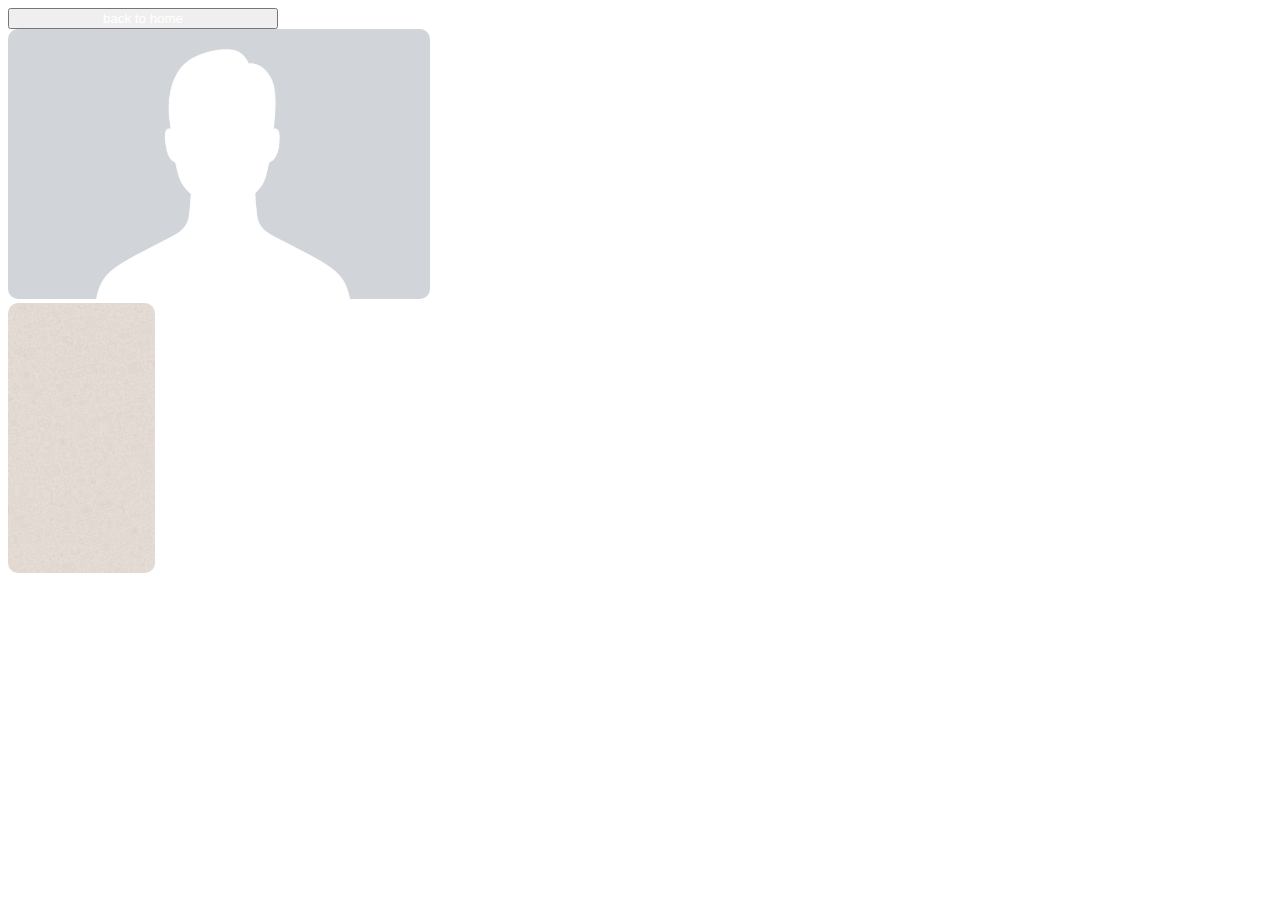
<file: ChatAs/userImg.html>
<!DOCTYPE html>
<head>
  <title>hoodis-imgs</title>
</head>
<link href="https://cdn.jsdelivr.net/npm/bootstrap@5.3.0/dist/css/bootstrap.min.css" rel="stylesheet" integrity="sha384-9ndCyUaIbzAi2FUVXJi0CjmCapSmO7SnpJef0486qhLnuZ2cdeRhO02iuK6FUUVM" crossorigin="anonymous">
<link rel="stylesheet" type="text/css" href="../coder shop/style.css" />

<body>

  <div class="container">
    <div class="row">
      <div class="col m-2">
      <button class="btn btn-success"><a href="../index.html">back to home</a></button>
      </div>
    </div>
        <div class="row m-1">
          <div class="col divStyle ms-1 mb-1">
            <img src="./userimg/profile.png">
          </div>
        </div>
        <div class="row m-1">
          <div class="col divStyle ms-1 mb-1">
            <img src="./userimg//chat_background.png">
          </div>
        </div>
  </div>

  <script src="https://cdn.jsdelivr.net/npm/bootstrap@5.3.0/dist/js/bootstrap.bundle.min.js" integrity="sha384-geWF76RCwLtnZ8qwWowPQNguL3RmwHVBC9FhGdlKrxdiJJigb/j/68SIy3Te4Bkz" crossorigin="anonymous"></script>
</body>
</html>
</file>
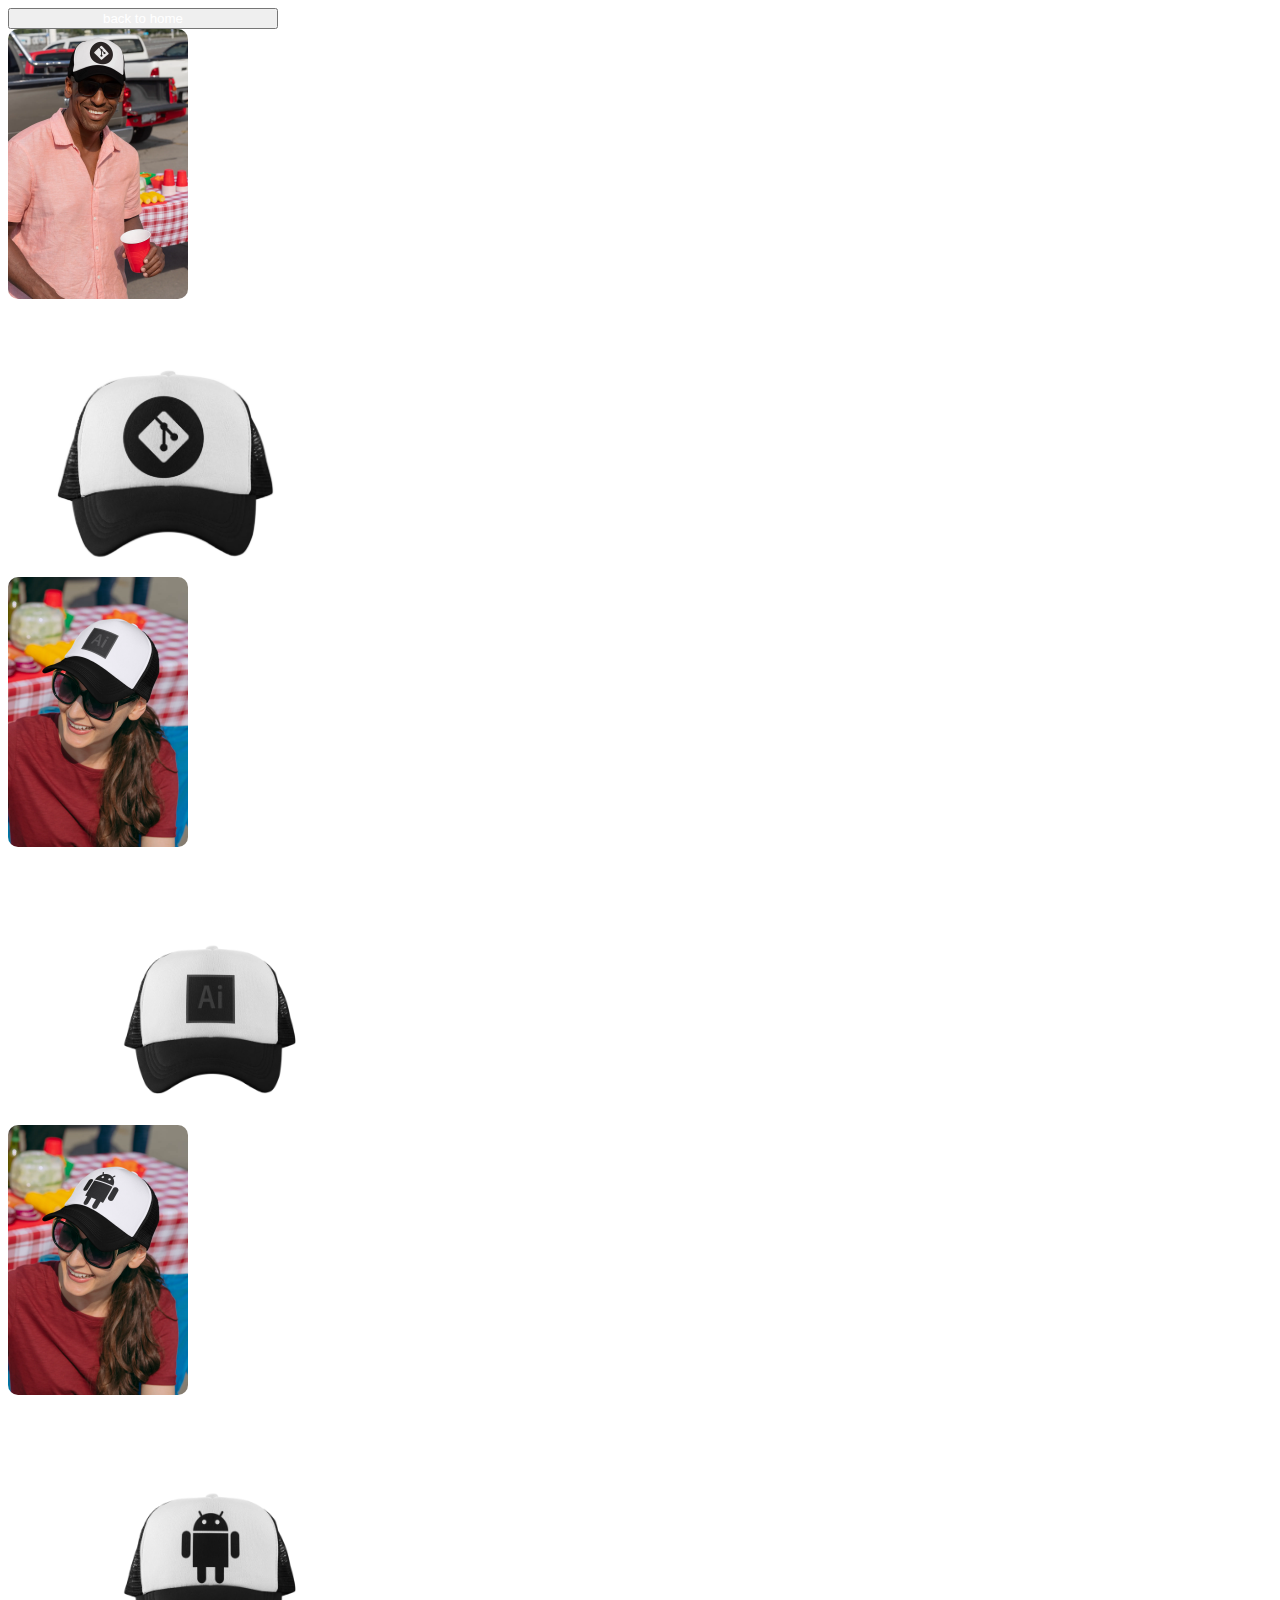
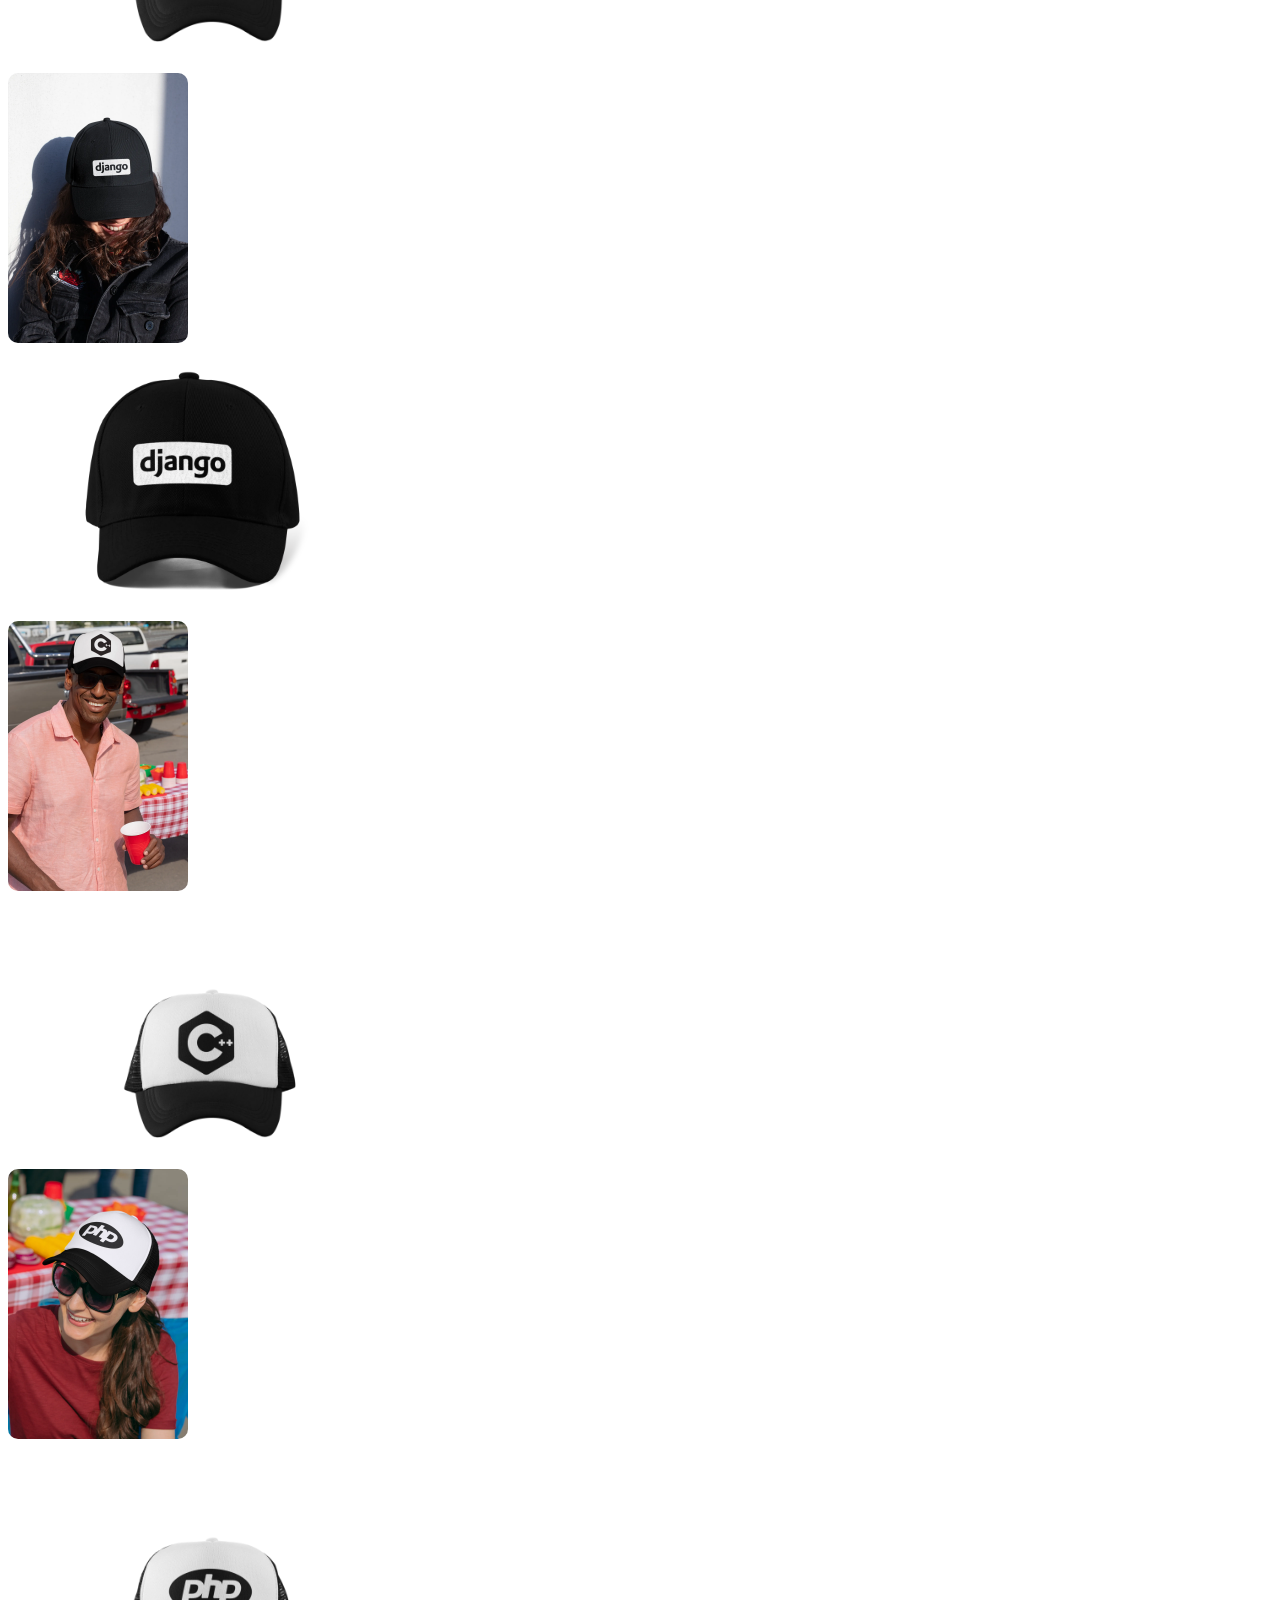
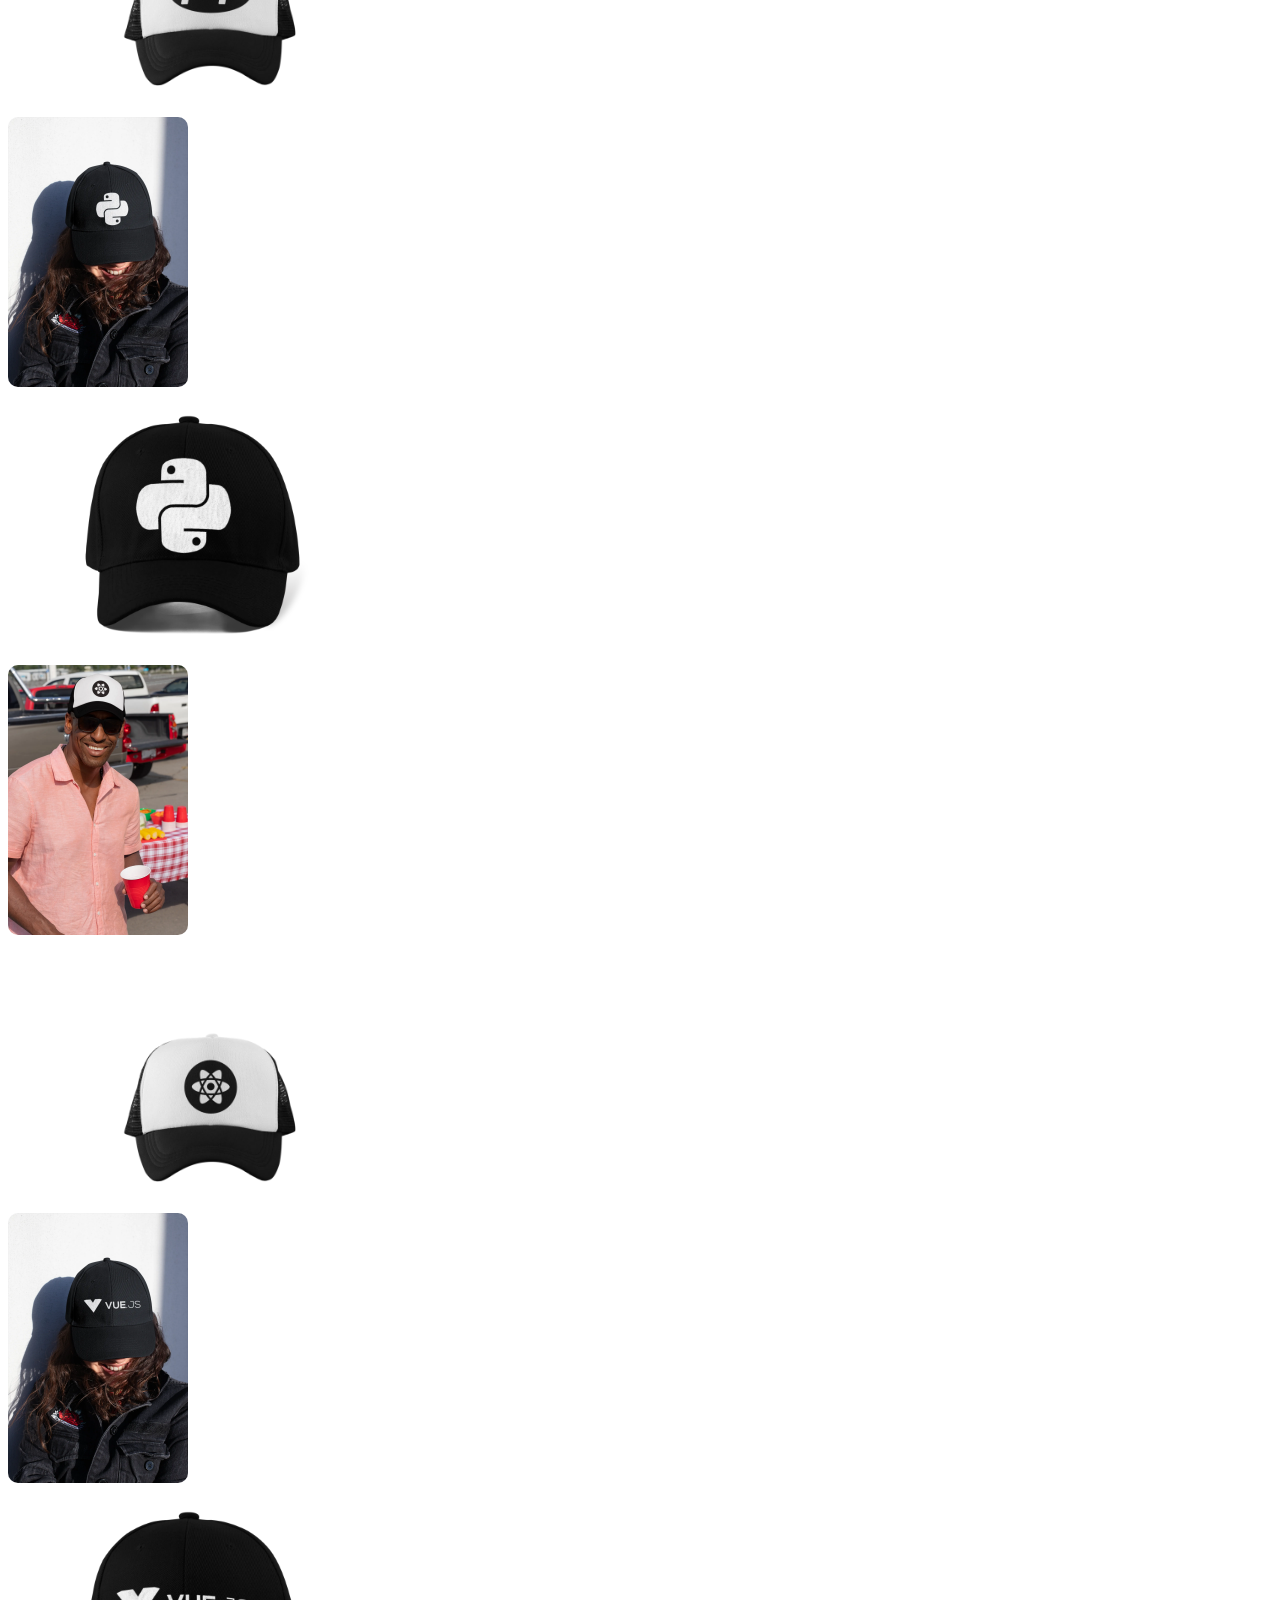
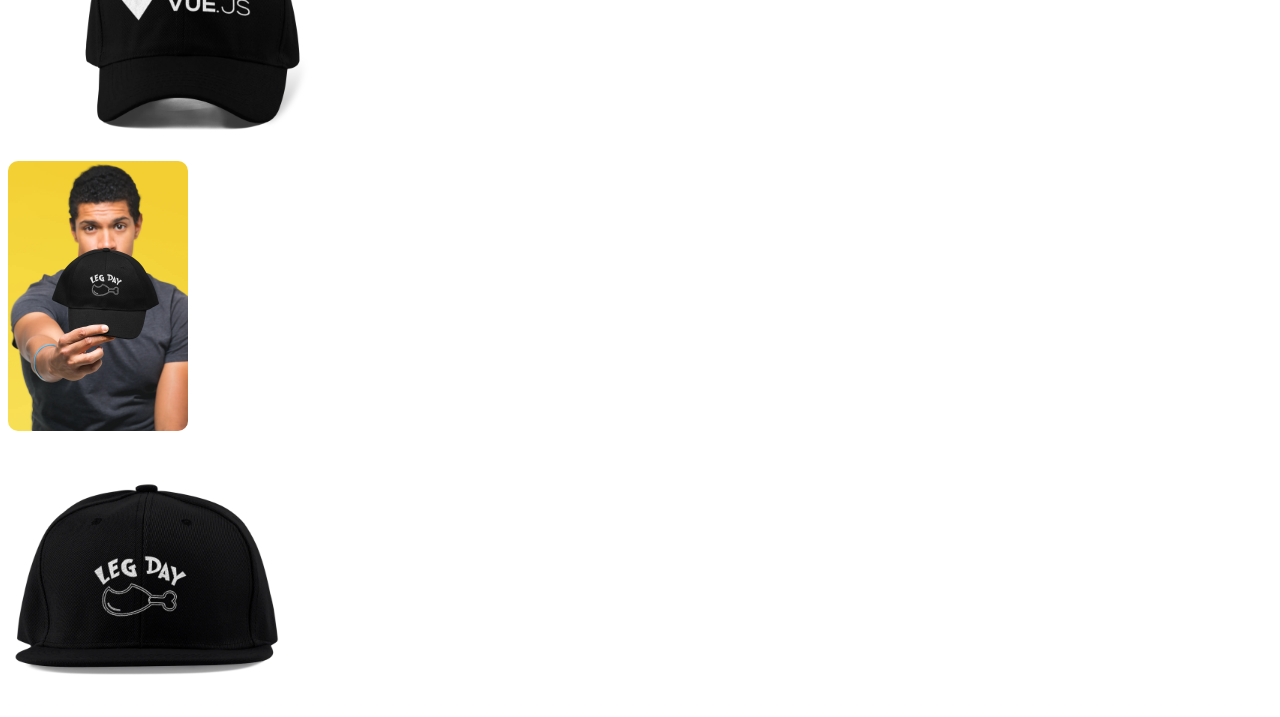
<file: coder shop/caps.html>
<!DOCTYPE html>
<head>
  <title>caps-imgs</title>
</head>
<link href="https://cdn.jsdelivr.net/npm/bootstrap@5.3.0/dist/css/bootstrap.min.css" rel="stylesheet" integrity="sha384-9ndCyUaIbzAi2FUVXJi0CjmCapSmO7SnpJef0486qhLnuZ2cdeRhO02iuK6FUUVM" crossorigin="anonymous">
<link rel="stylesheet" type="text/css" href="style.css" />

<body>

  <div class="container">
    <div class="row">
      <div class="col m-2">
      <button class="btn btn-success"><a href="coder-shop.html">back to home</a></button>
      </div>
    </div>
        <div class="row m-1">
          <div class="col divStyle ms-1 mb-1">
            <img src="caps-imgs/1.jpg">
          </div>
          <div class="col divStyle ms-1 mb-1">
            <img src="caps-imgs/2.jpg">
          </div>
          <div class="col divStyle ms-1 mb-1">
            <img src="caps-imgs/3.jpg">
          </div>
          <div class="col divStyle ms-1 mb-1">
            <img src="caps-imgs/4.jpg">
          </div>
          <div class="col divStyle ms-1 mb-1">
            <img src="caps-imgs/5.jpg">
          </div>
          <div class="col divStyle ms-1 mb-1">
            <img src="caps-imgs/6.jpg">
          </div>
          <div class="col divStyle ms-1 mb-1">
            <img src="caps-imgs/7.jpg">
          </div>
          <div class="col divStyle ms-1 mb-1">
            <img src="caps-imgs/8.jpg">
          </div>
          <div class="col divStyle ms-1 mb-1">
            <img src="caps-imgs/9.jpg">
          </div>
          <div class="col divStyle ms-1 mb-1">
            <img src="caps-imgs/10.jpg">
          </div>
          <div class="col divStyle ms-1 mb-1">
            <img src="caps-imgs/11.jpg">
          </div>
          <div class="col divStyle ms-1 mb-1">
            <img src="caps-imgs/12.jpg">
          </div>
          <div class="col divStyle ms-1 mb-1">
            <img src="caps-imgs/13.jpg">
          </div>
          <div class="col divStyle ms-1 mb-1">
            <img src="caps-imgs/14.jpg">
          </div>
          <div class="col divStyle ms-1 mb-1">
            <img src="caps-imgs/15.jpg">
          </div>
          <div class="col divStyle ms-1 mb-1">
            <img src="caps-imgs/16.jpg">
          </div>
          <div class="col divStyle ms-1 mb-1">
            <img src="caps-imgs/17.jpg">
          </div>
          <div class="col divStyle ms-1 mb-1">
            <img src="caps-imgs/18.jpg">
          </div>
          <div class="col divStyle ms-1 mb-1">
            <img src="caps-imgs/19.jpg">
          </div>
          <div class="col divStyle ms-1 mb-1">
            <img src="caps-imgs/20.jpg">
          </div>
        </div>
  </div>

  <script src="https://cdn.jsdelivr.net/npm/bootstrap@5.3.0/dist/js/bootstrap.bundle.min.js" integrity="sha384-geWF76RCwLtnZ8qwWowPQNguL3RmwHVBC9FhGdlKrxdiJJigb/j/68SIy3Te4Bkz" crossorigin="anonymous"></script>
</body>
</html>
</file>
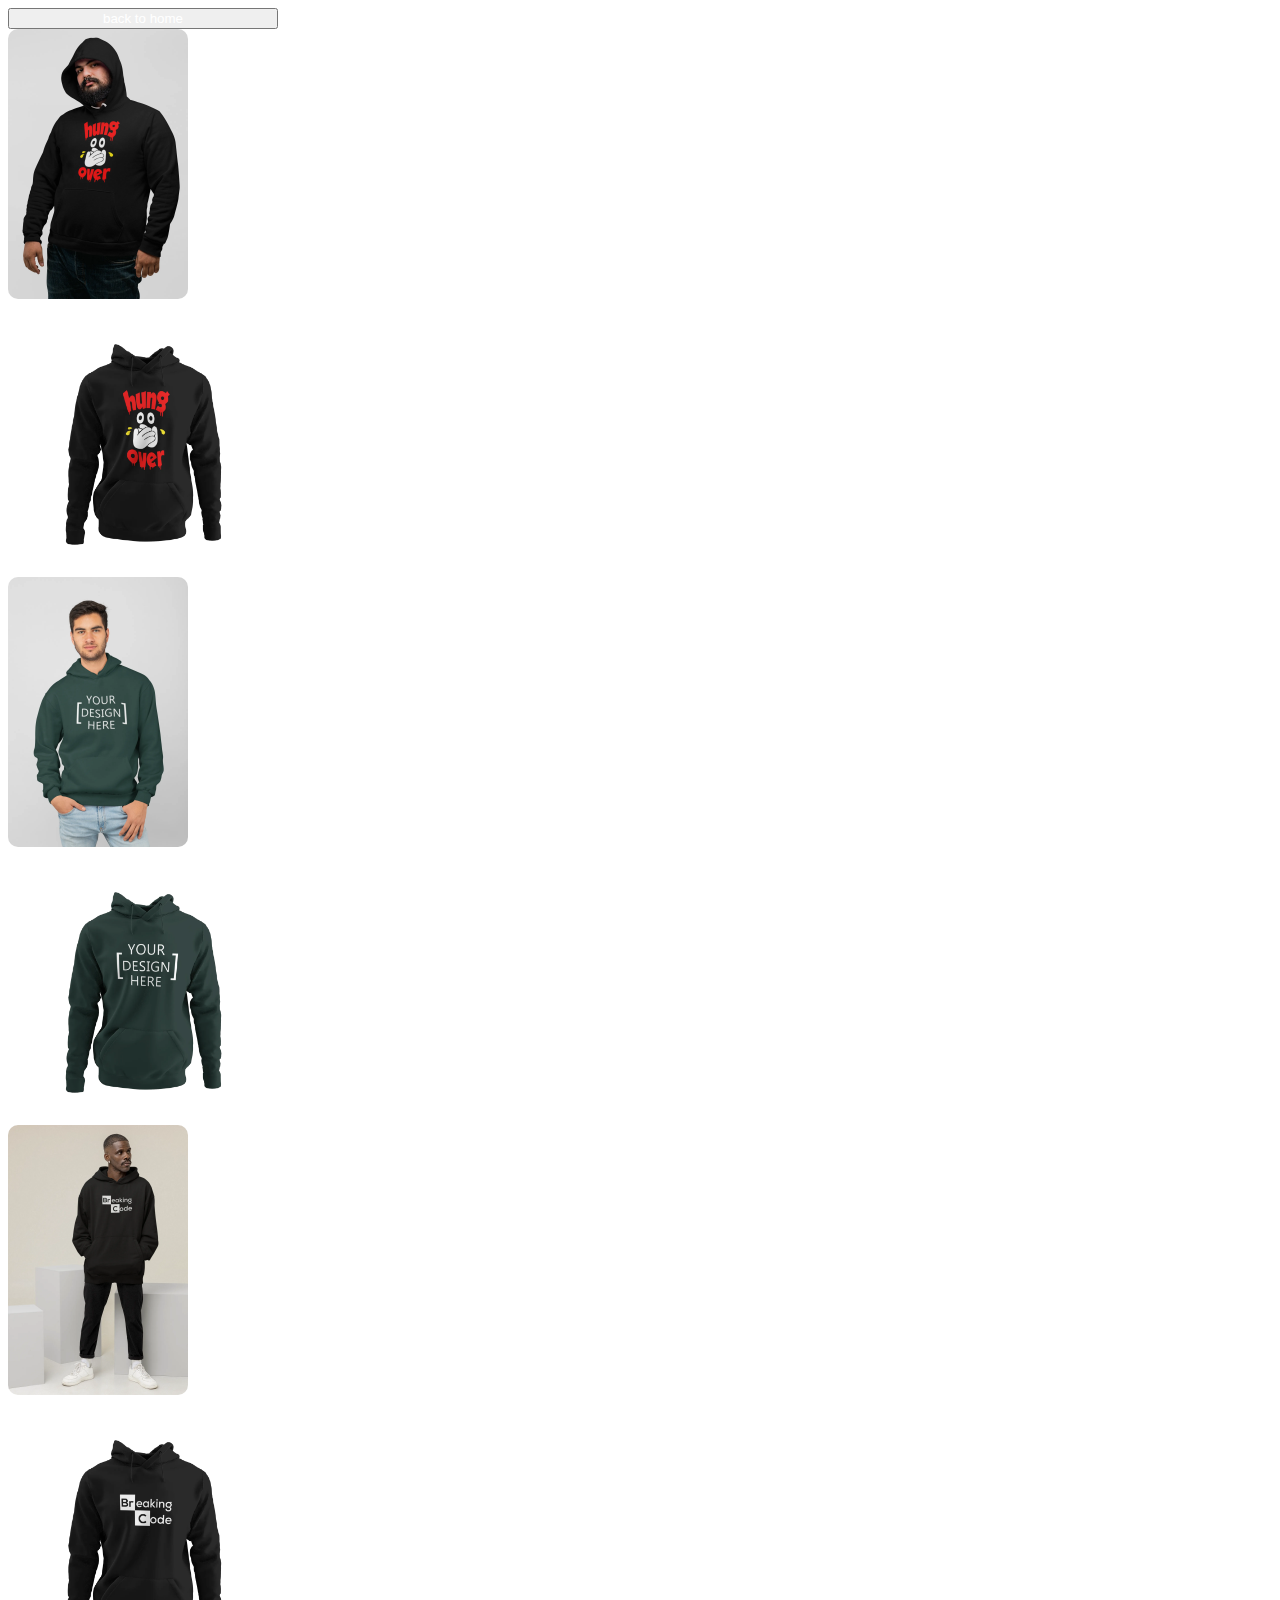
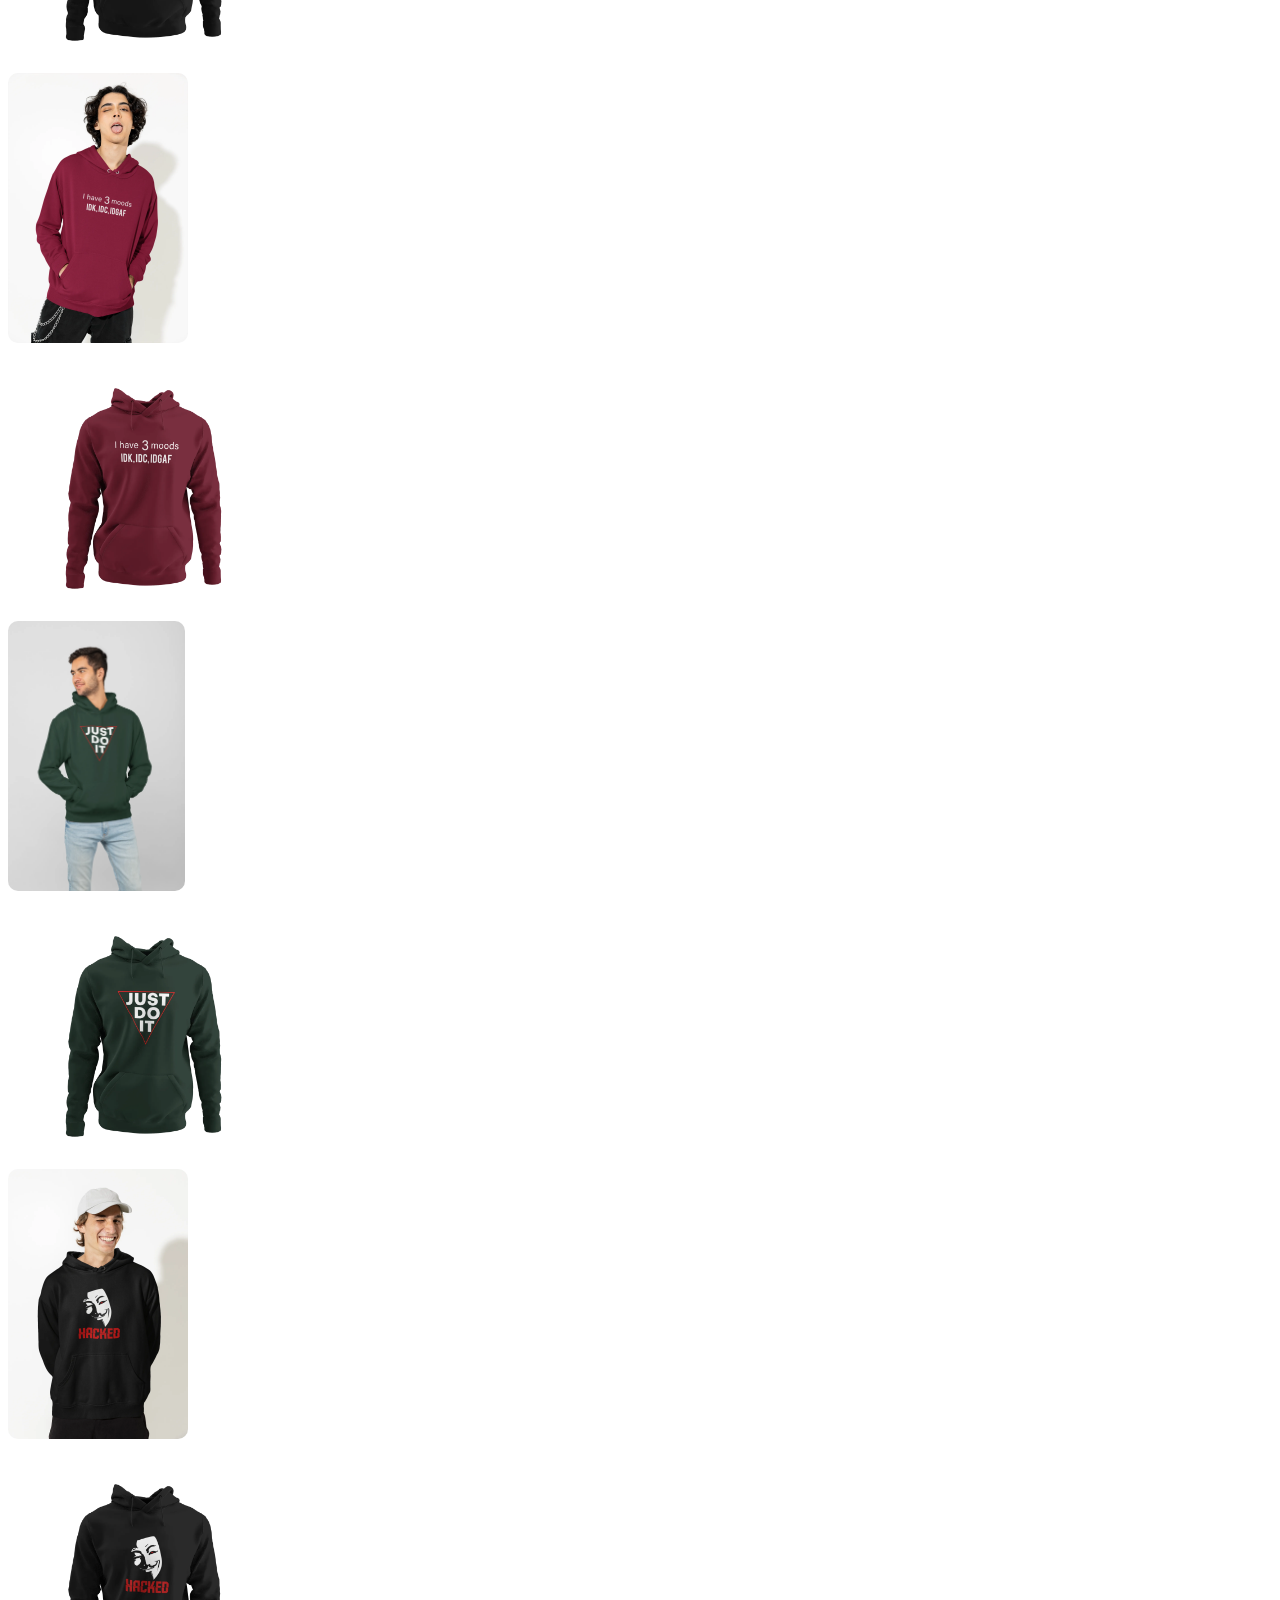
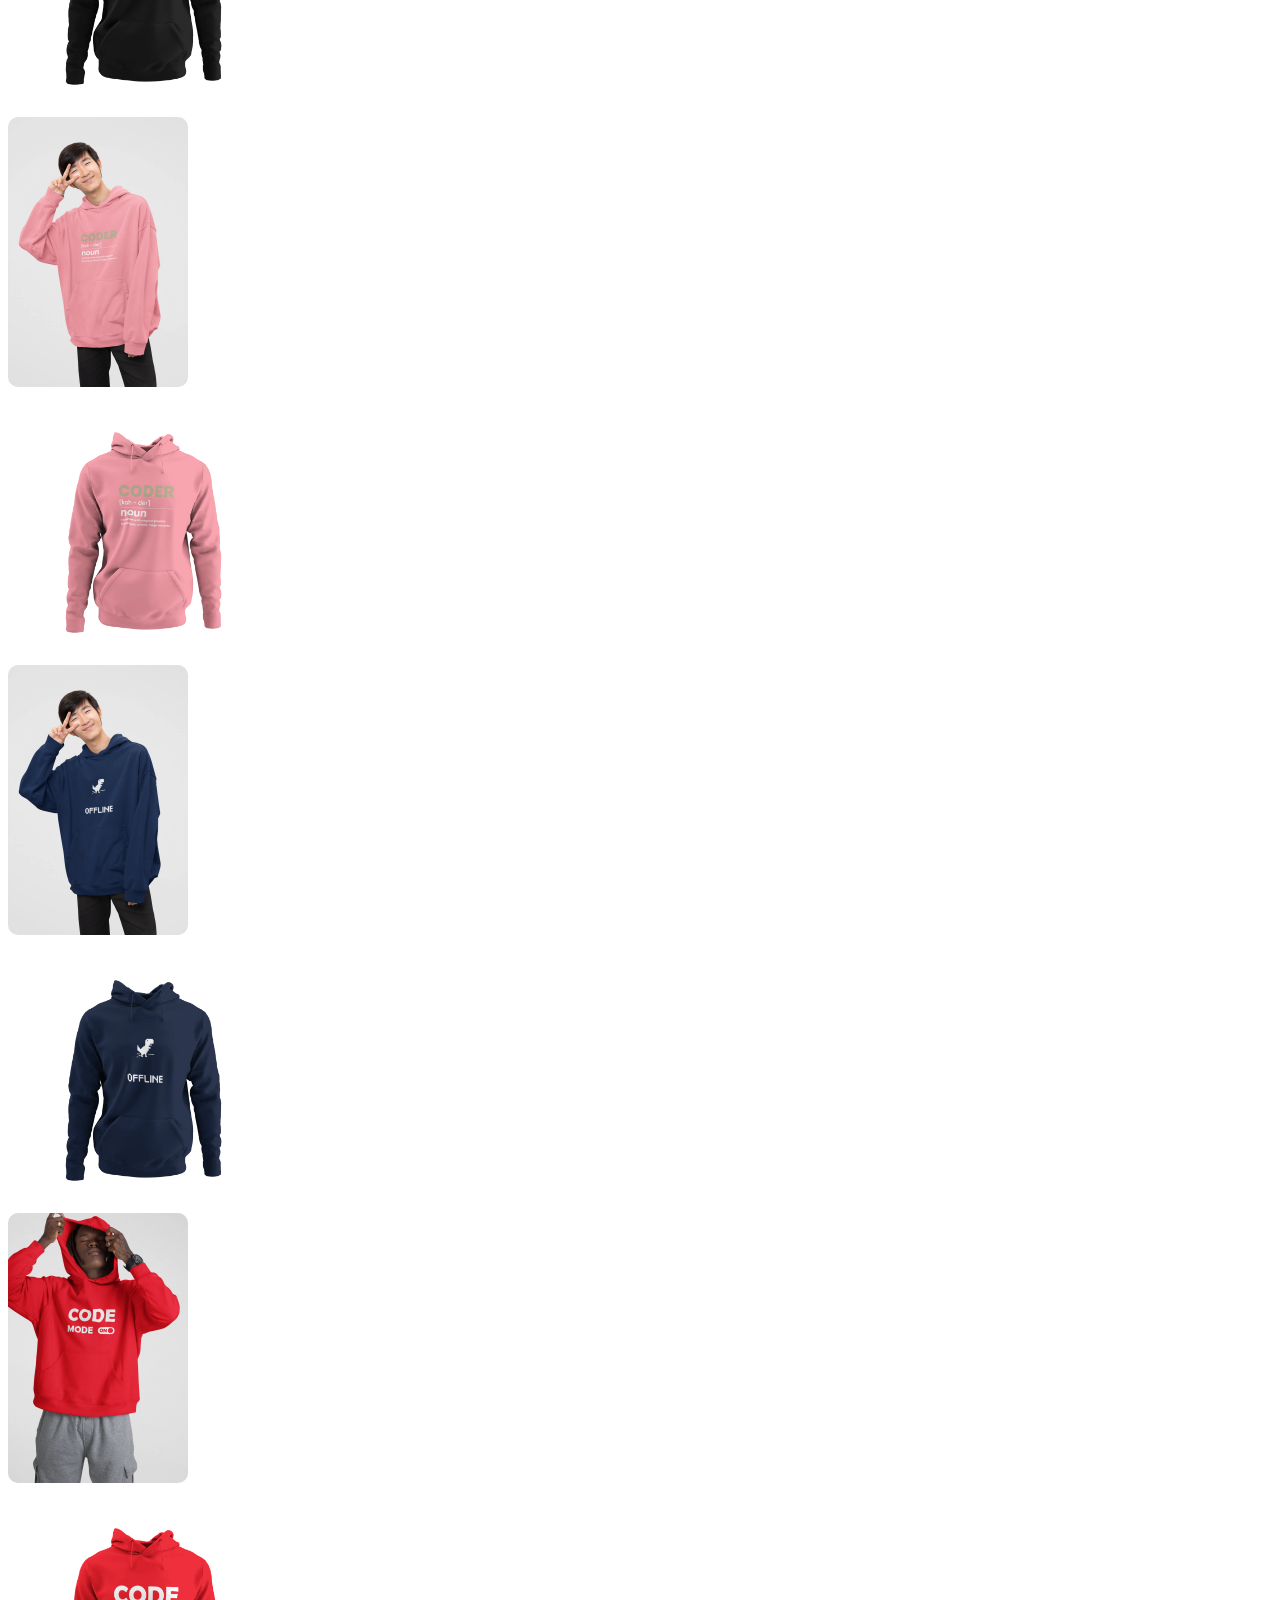
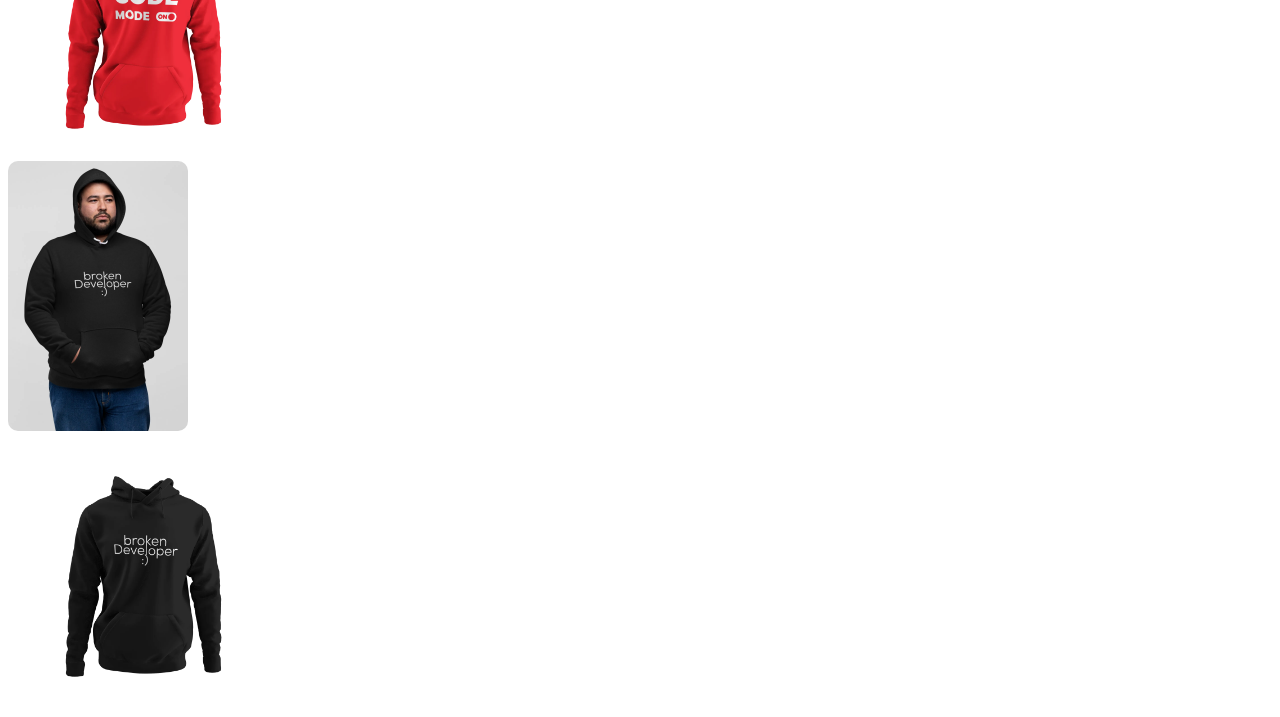
<file: coder shop/hoodis.html>
<!DOCTYPE html>
<head>
  <title>hoodis-imgs</title>
</head>
<link href="https://cdn.jsdelivr.net/npm/bootstrap@5.3.0/dist/css/bootstrap.min.css" rel="stylesheet" integrity="sha384-9ndCyUaIbzAi2FUVXJi0CjmCapSmO7SnpJef0486qhLnuZ2cdeRhO02iuK6FUUVM" crossorigin="anonymous">
<link rel="stylesheet" type="text/css" href="style.css" />

<body>

  <div class="container">
    <div class="row">
      <div class="col m-2">
      <button class="btn btn-success"><a href="coder-shop.html">back to home</a></button>
      </div>
    </div>
        <div class="row m-1">
          <div class="col divStyle ms-1 mb-1">
            <img src="hoodis/1.png">
          </div>
          <div class="col divStyle ms-1 mb-1">
            <img src="hoodis/2.png">
          </div>
          <div class="col divStyle ms-1 mb-1">
            <img src="hoodis/3.png">
          </div>
          <div class="col divStyle ms-1 mb-1">
            <img src="hoodis/4.png">
          </div>
          <div class="col divStyle ms-1 mb-1">
            <img src="hoodis/5.png">
          </div>
          <div class="col divStyle ms-1 mb-1">
            <img src="hoodis/6.png">
          </div>
          <div class="col divStyle ms-1 mb-1">
            <img src="hoodis/7.png">
          </div>
          <div class="col divStyle ms-1 mb-1">
            <img src="hoodis/8.png">
          </div>
          <div class="col divStyle ms-1 mb-1">
            <img src="hoodis/9.png">
          </div>
          <div class="col divStyle ms-1 mb-1">
            <img src="hoodis/10.png">
          </div>
          <div class="col divStyle ms-1 mb-1">
            <img src="hoodis/11.png">
          </div>
          <div class="col divStyle ms-1 mb-1">
            <img src="hoodis/12.png">
          </div>
          <div class="col divStyle ms-1 mb-1">
            <img src="hoodis/13.png">
          </div>
          <div class="col divStyle ms-1 mb-1">
            <img src="hoodis/14.png">
          </div>
          <div class="col divStyle ms-1 mb-1">
            <img src="hoodis/15.png">
          </div>
          <div class="col divStyle ms-1 mb-1">
            <img src="hoodis/16.png">
          </div>
          <div class="col divStyle ms-1 mb-1">
            <img src="hoodis/17.png">
          </div>
          <div class="col divStyle ms-1 mb-1">
            <img src="hoodis/18.png">
          </div>
          <div class="col divStyle ms-1 mb-1">
            <img src="hoodis/19.png">
          </div>
          <div class="col divStyle ms-1 mb-1">
            <img src="hoodis/20.png">
          </div>
        </div>
  </div>

  <script src="https://cdn.jsdelivr.net/npm/bootstrap@5.3.0/dist/js/bootstrap.bundle.min.js" integrity="sha384-geWF76RCwLtnZ8qwWowPQNguL3RmwHVBC9FhGdlKrxdiJJigb/j/68SIy3Te4Bkz" crossorigin="anonymous"></script>
</body>
</html>
</file>
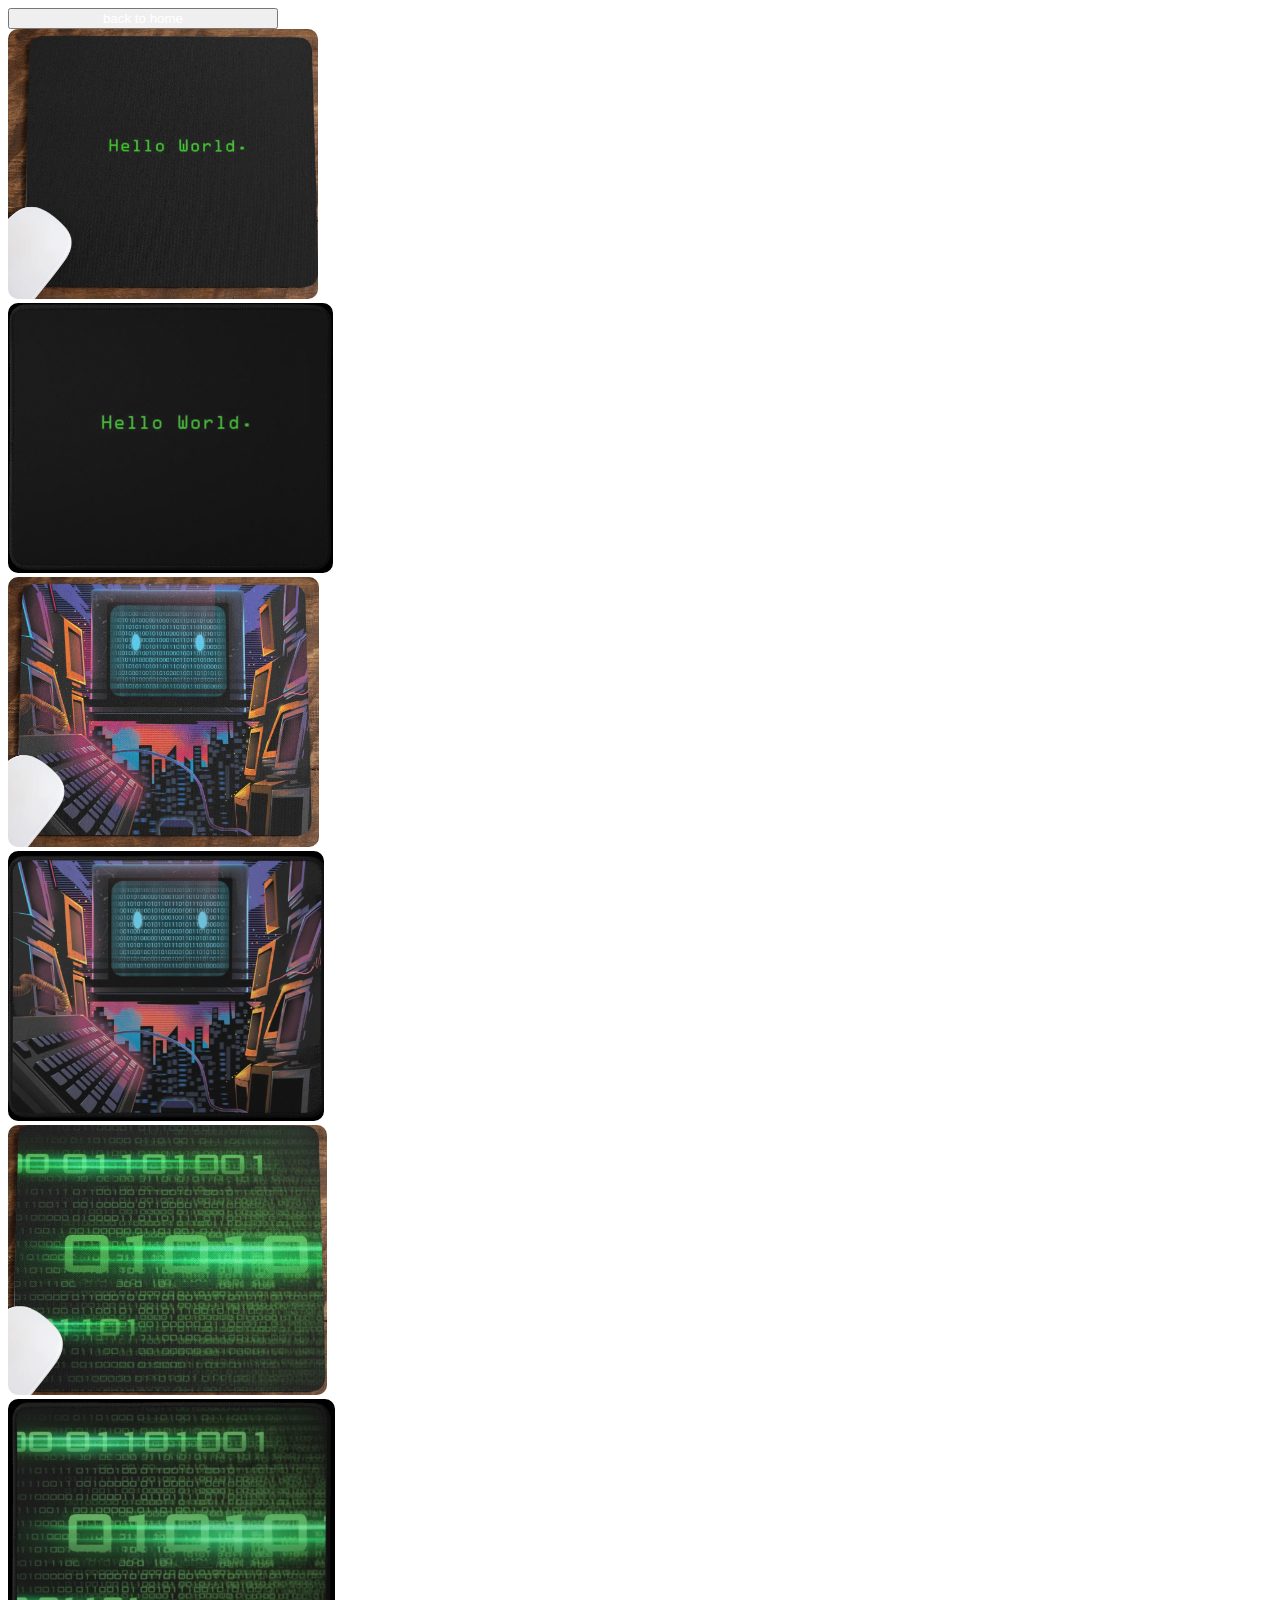
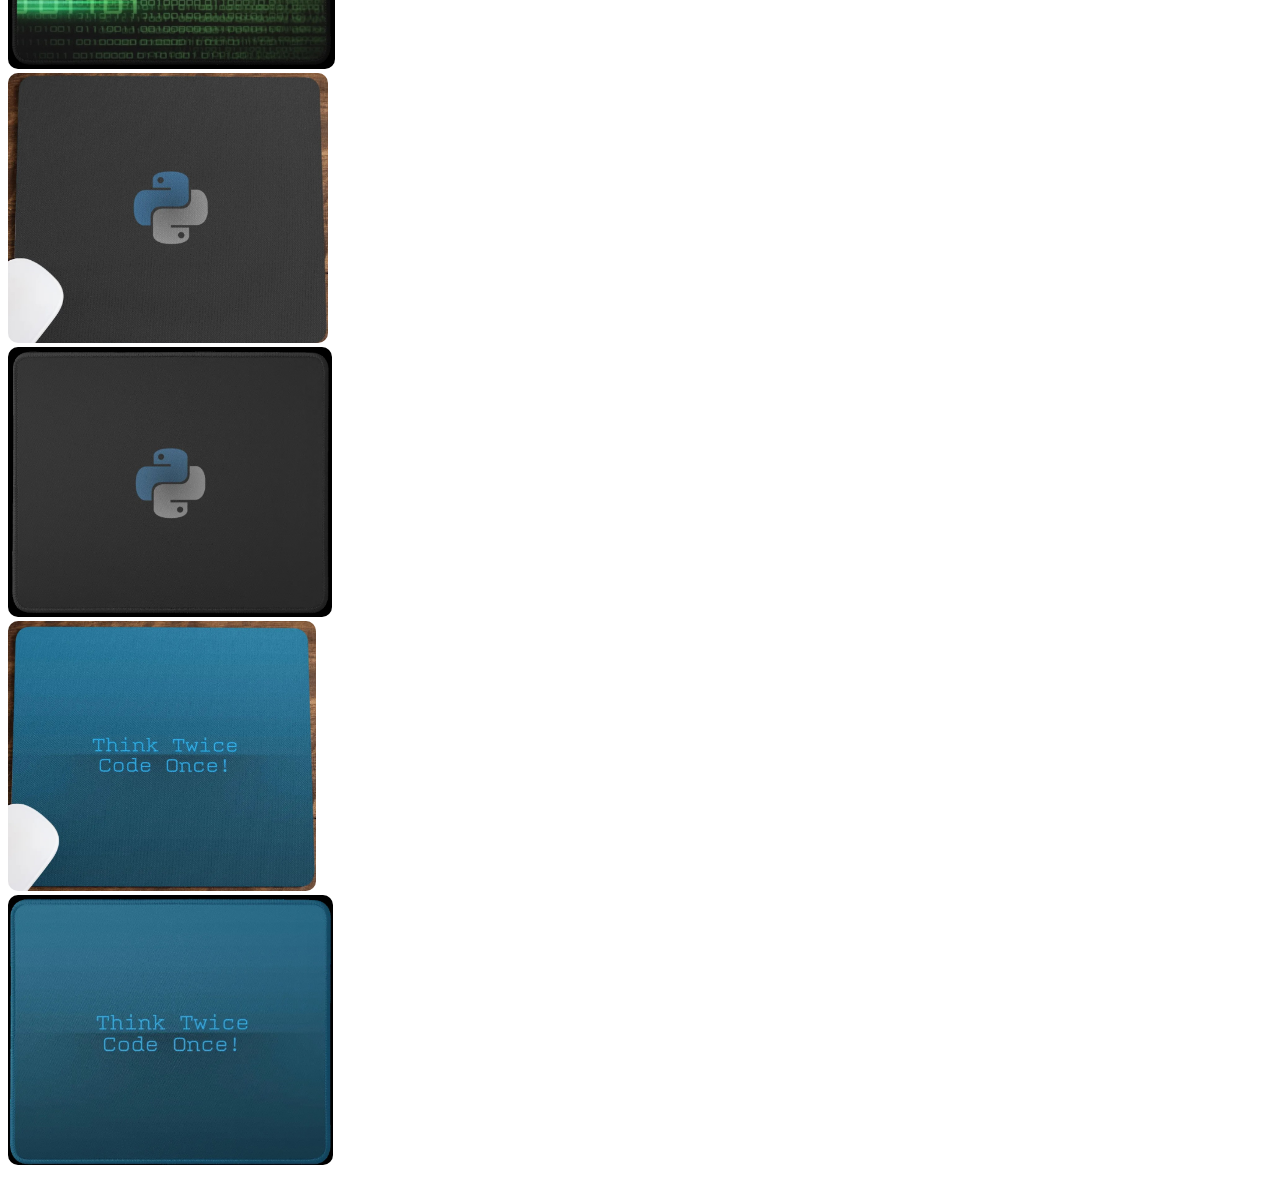
<file: coder shop/mouse-pad.html>
<!DOCTYPE html>
<head>
  <title>mouse-pad-imgs</title>
</head>
<link href="https://cdn.jsdelivr.net/npm/bootstrap@5.3.0/dist/css/bootstrap.min.css" rel="stylesheet" integrity="sha384-9ndCyUaIbzAi2FUVXJi0CjmCapSmO7SnpJef0486qhLnuZ2cdeRhO02iuK6FUUVM" crossorigin="anonymous">
<link rel="stylesheet" type="text/css" href="style.css" />

<body>

  <div class="container">
    <div class="row">
      <div class="col m-2">
      <button class="btn btn-success"><a href="coder-shop.html">back to home</a></button>
      </div>
    </div>
        <div class="row m-1">
          <div class="col divStyle ms-1 mb-1">
            <img src="mouse-pad/1.png">
          </div>
          <div class="col divStyle ms-1 mb-1">
            <img src="mouse-pad/2.png">
          </div>
          <div class="col divStyle ms-1 mb-1">
            <img src="mouse-pad/3.png">
          </div>
          <div class="col divStyle ms-1 mb-1">
            <img src="mouse-pad/4.png">
          </div>
          <div class="col divStyle ms-1 mb-1">
            <img src="mouse-pad/5.png">
          </div>
          <div class="col divStyle ms-1 mb-1">
            <img src="mouse-pad/6.png">
          </div>
          <div class="col divStyle ms-1 mb-1">
            <img src="mouse-pad/7.png">
          </div>
          <div class="col divStyle ms-1 mb-1">
            <img src="mouse-pad/8.png">
          </div>
          <div class="col divStyle ms-1 mb-1">
            <img src="mouse-pad/9.png">
          </div>
          <div class="col divStyle ms-1 mb-1">
            <img src="mouse-pad/10.png">
          </div>
          <!-- <div class="col divStyle ms-1 mb-1">
            <img src="mouse-pad/11.png">
          </div>
          <div class="col divStyle ms-1 mb-1">
            <img src="mouse-pad/12.png">
          </div>
          <div class="col divStyle ms-1 mb-1">
            <img src="mouse-pad/13.png">
          </div>
          <div class="col divStyle ms-1 mb-1">
            <img src="mouse-pad/14.png">
          </div>
          <div class="col divStyle ms-1 mb-1">
            <img src="mouse-pad/15.png">
          </div>
          <div class="col divStyle ms-1 mb-1">
            <img src="mouse-pad/16.png">
          </div>
          <div class="col divStyle ms-1 mb-1">
            <img src="mouse-pad/17.png">
          </div>
          <div class="col divStyle ms-1 mb-1">
            <img src="mouse-pad/18.png">
          </div>
          <div class="col divStyle ms-1 mb-1">
            <img src="mouse-pad/19.png">
          </div>
          <div class="col divStyle ms-1 mb-1">
            <img src="mouse-pad/20.png">
          </div> -->
        </div>
  </div>

  <script src="https://cdn.jsdelivr.net/npm/bootstrap@5.3.0/dist/js/bootstrap.bundle.min.js" integrity="sha384-geWF76RCwLtnZ8qwWowPQNguL3RmwHVBC9FhGdlKrxdiJJigb/j/68SIy3Te4Bkz" crossorigin="anonymous"></script>
</body>
</html>
</file>
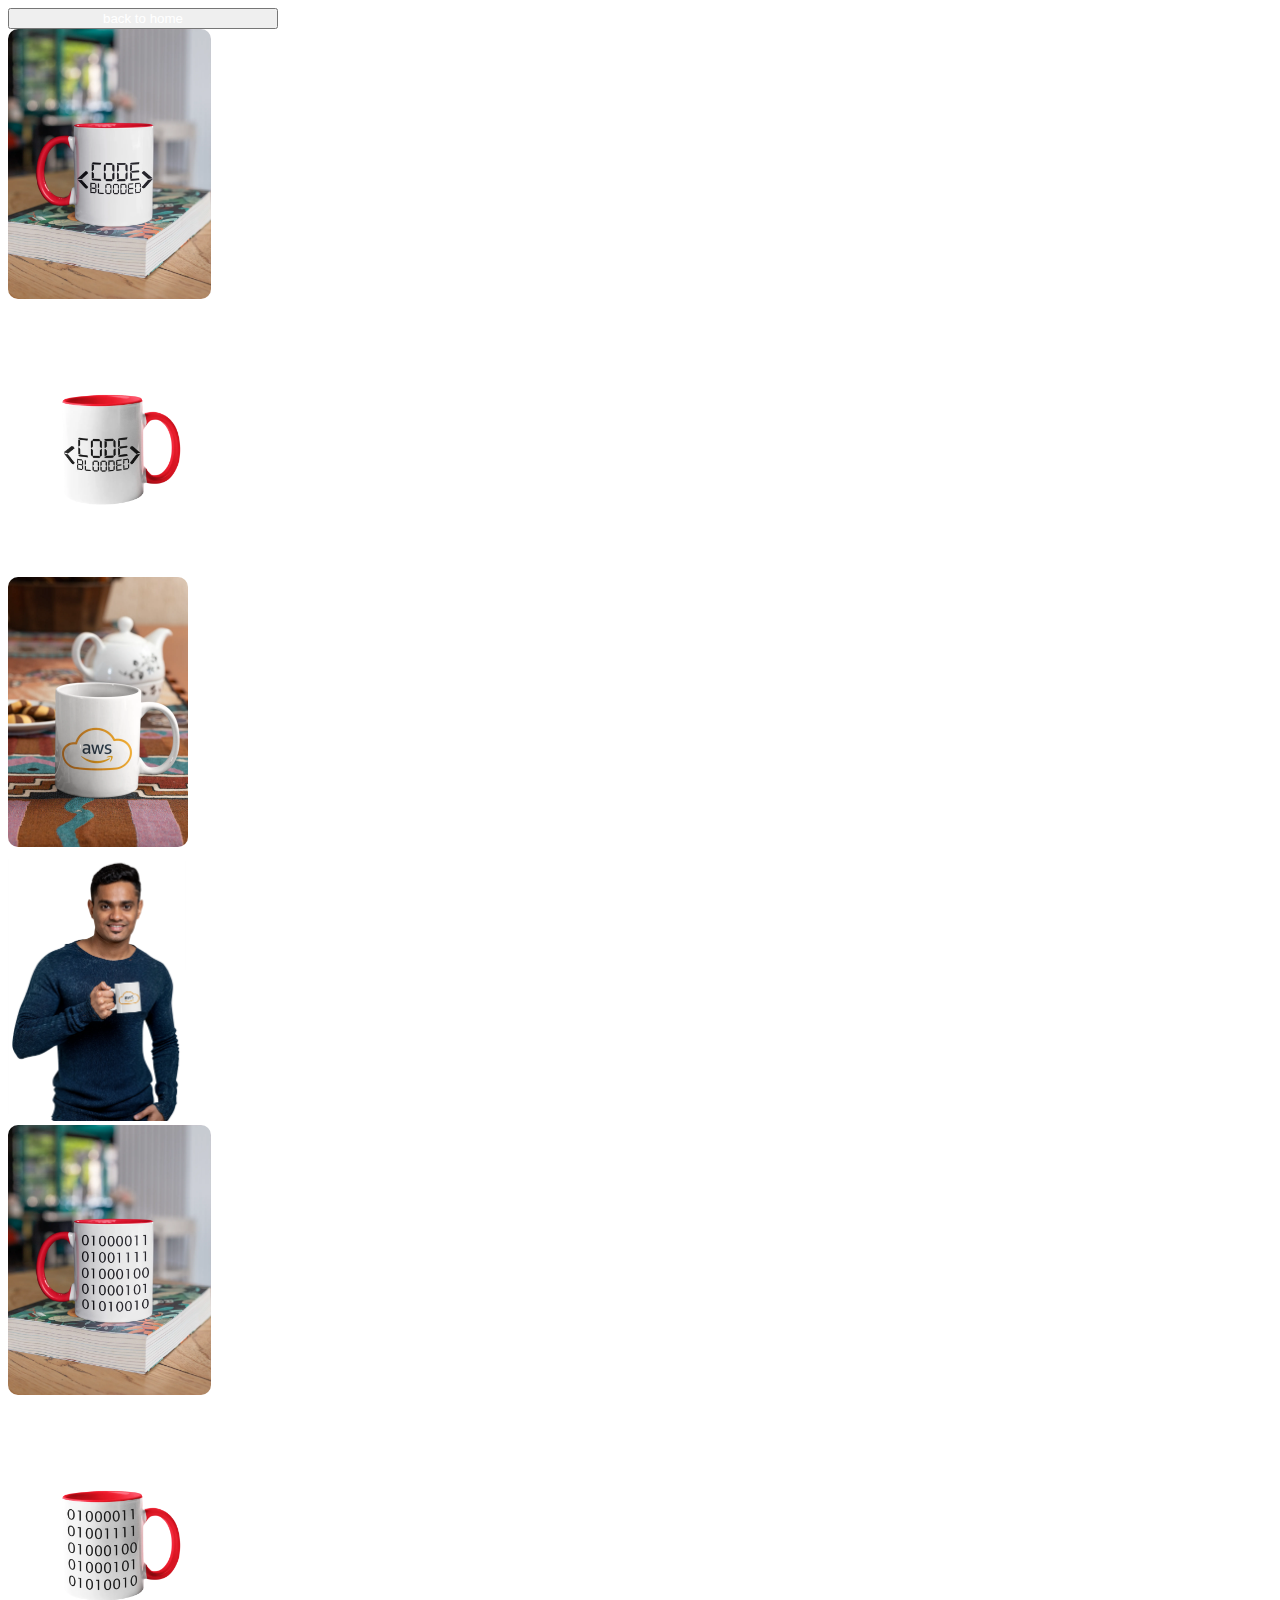
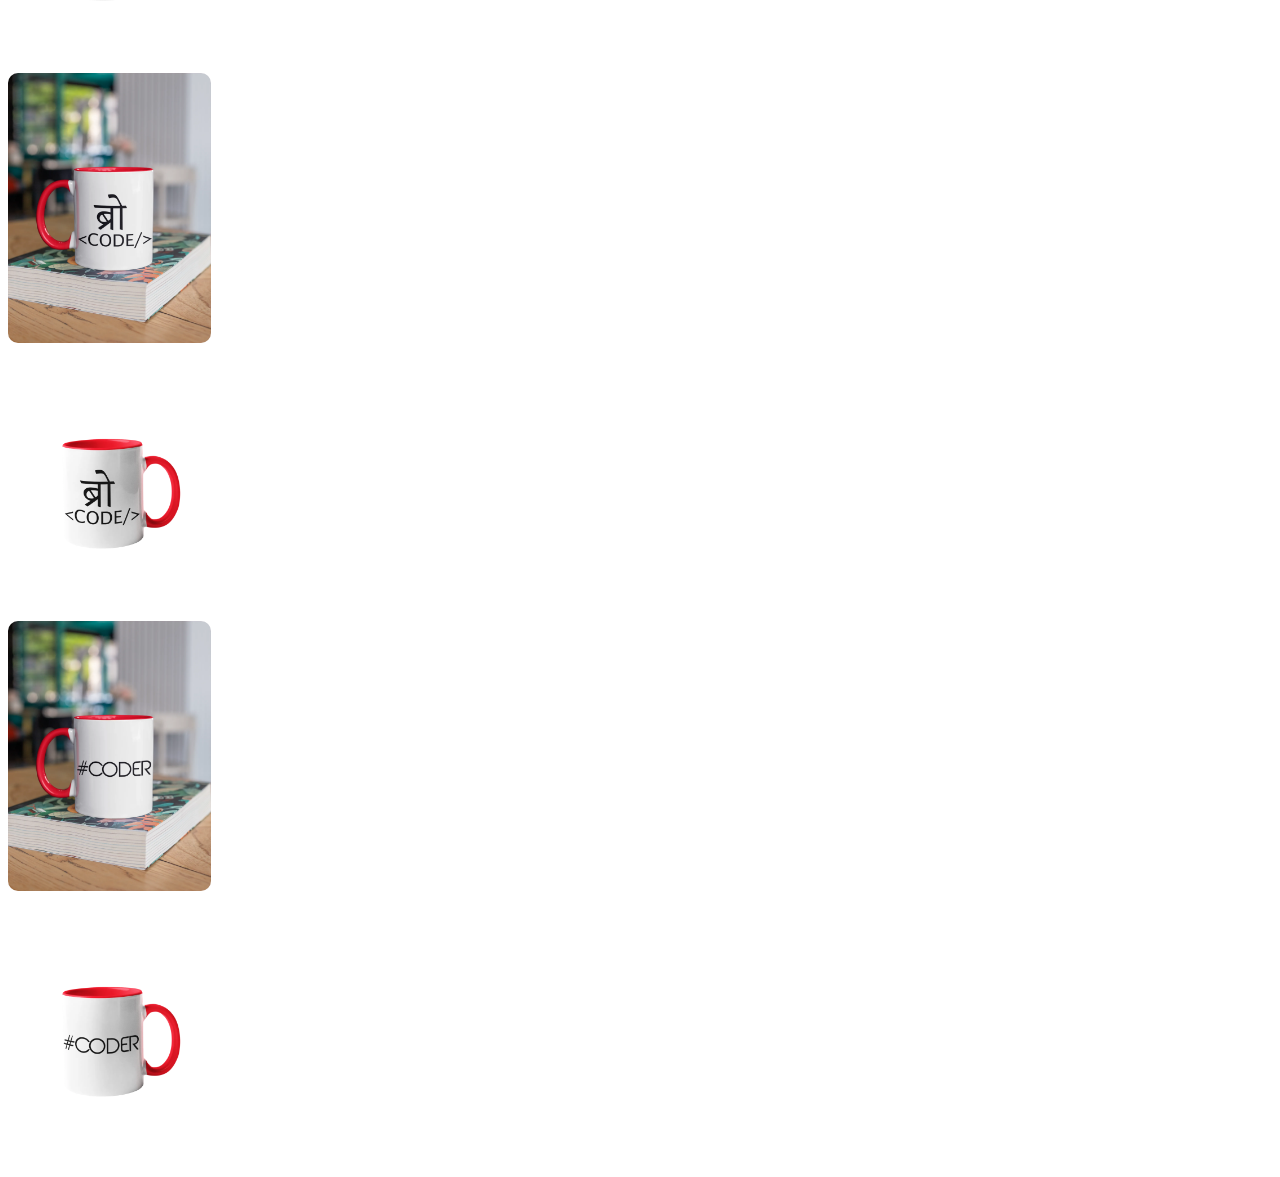
<file: coder shop/mugs.html>
<!DOCTYPE html>
<head>
  <title>mugs-imgs</title>
</head>
<link href="https://cdn.jsdelivr.net/npm/bootstrap@5.3.0/dist/css/bootstrap.min.css" rel="stylesheet" integrity="sha384-9ndCyUaIbzAi2FUVXJi0CjmCapSmO7SnpJef0486qhLnuZ2cdeRhO02iuK6FUUVM" crossorigin="anonymous">
<link rel="stylesheet" type="text/css" href="style.css" />

<body>

  <div class="container">
    <div class="row">
      <div class="col m-2">
      <button class="btn btn-success"><a href="coder-shop.html">back to home</a></button>
      </div>
    </div>
        <div class="row m-1">
          <div class="col divStyle ms-1 mb-1">
            <img src="mugs/1.png">
          </div>
          <div class="col divStyle ms-1 mb-1">
            <img src="mugs/2.png">
          </div>
          <div class="col divStyle ms-1 mb-1">
            <img src="mugs/3.png">
          </div>
          <div class="col divStyle ms-1 mb-1">
            <img src="mugs/4.png">
          </div>
          <div class="col divStyle ms-1 mb-1">
            <img src="mugs/5.png">
          </div>
          <div class="col divStyle ms-1 mb-1">
            <img src="mugs/6.png">
          </div>
          <div class="col divStyle ms-1 mb-1">
            <img src="mugs/7.png">
          </div>
          <div class="col divStyle ms-1 mb-1">
            <img src="mugs/8.png">
          </div>
          <div class="col divStyle ms-1 mb-1">
            <img src="mugs/9.png">
          </div>
          <div class="col divStyle ms-1 mb-1">
            <img src="mugs/10.png">
          </div>
          <!-- <div class="col divStyle ms-1 mb-1">
            <img src="mugs/11.png">
          </div>
          <div class="col divStyle ms-1 mb-1">
            <img src="mugs/12.png">
          </div>
          <div class="col divStyle ms-1 mb-1">
            <img src="mugs/13.png">
          </div>
          <div class="col divStyle ms-1 mb-1">
            <img src="mugs/14.png">
          </div>
          <div class="col divStyle ms-1 mb-1">
            <img src="mugs/15.png">
          </div>
          <div class="col divStyle ms-1 mb-1">
            <img src="mugs/16.png">
          </div>
          <div class="col divStyle ms-1 mb-1">
            <img src="mugs/17.png">
          </div>
          <div class="col divStyle ms-1 mb-1">
            <img src="mugs/18.png">
          </div>
          <div class="col divStyle ms-1 mb-1">
            <img src="mugs/19.png">
          </div>
          <div class="col divStyle ms-1 mb-1">
            <img src="mugs/20.png">
          </div> -->
        </div>
  </div>

  <script src="https://cdn.jsdelivr.net/npm/bootstrap@5.3.0/dist/js/bootstrap.bundle.min.js" integrity="sha384-geWF76RCwLtnZ8qwWowPQNguL3RmwHVBC9FhGdlKrxdiJJigb/j/68SIy3Te4Bkz" crossorigin="anonymous"></script>
</body>
</html>
</file>
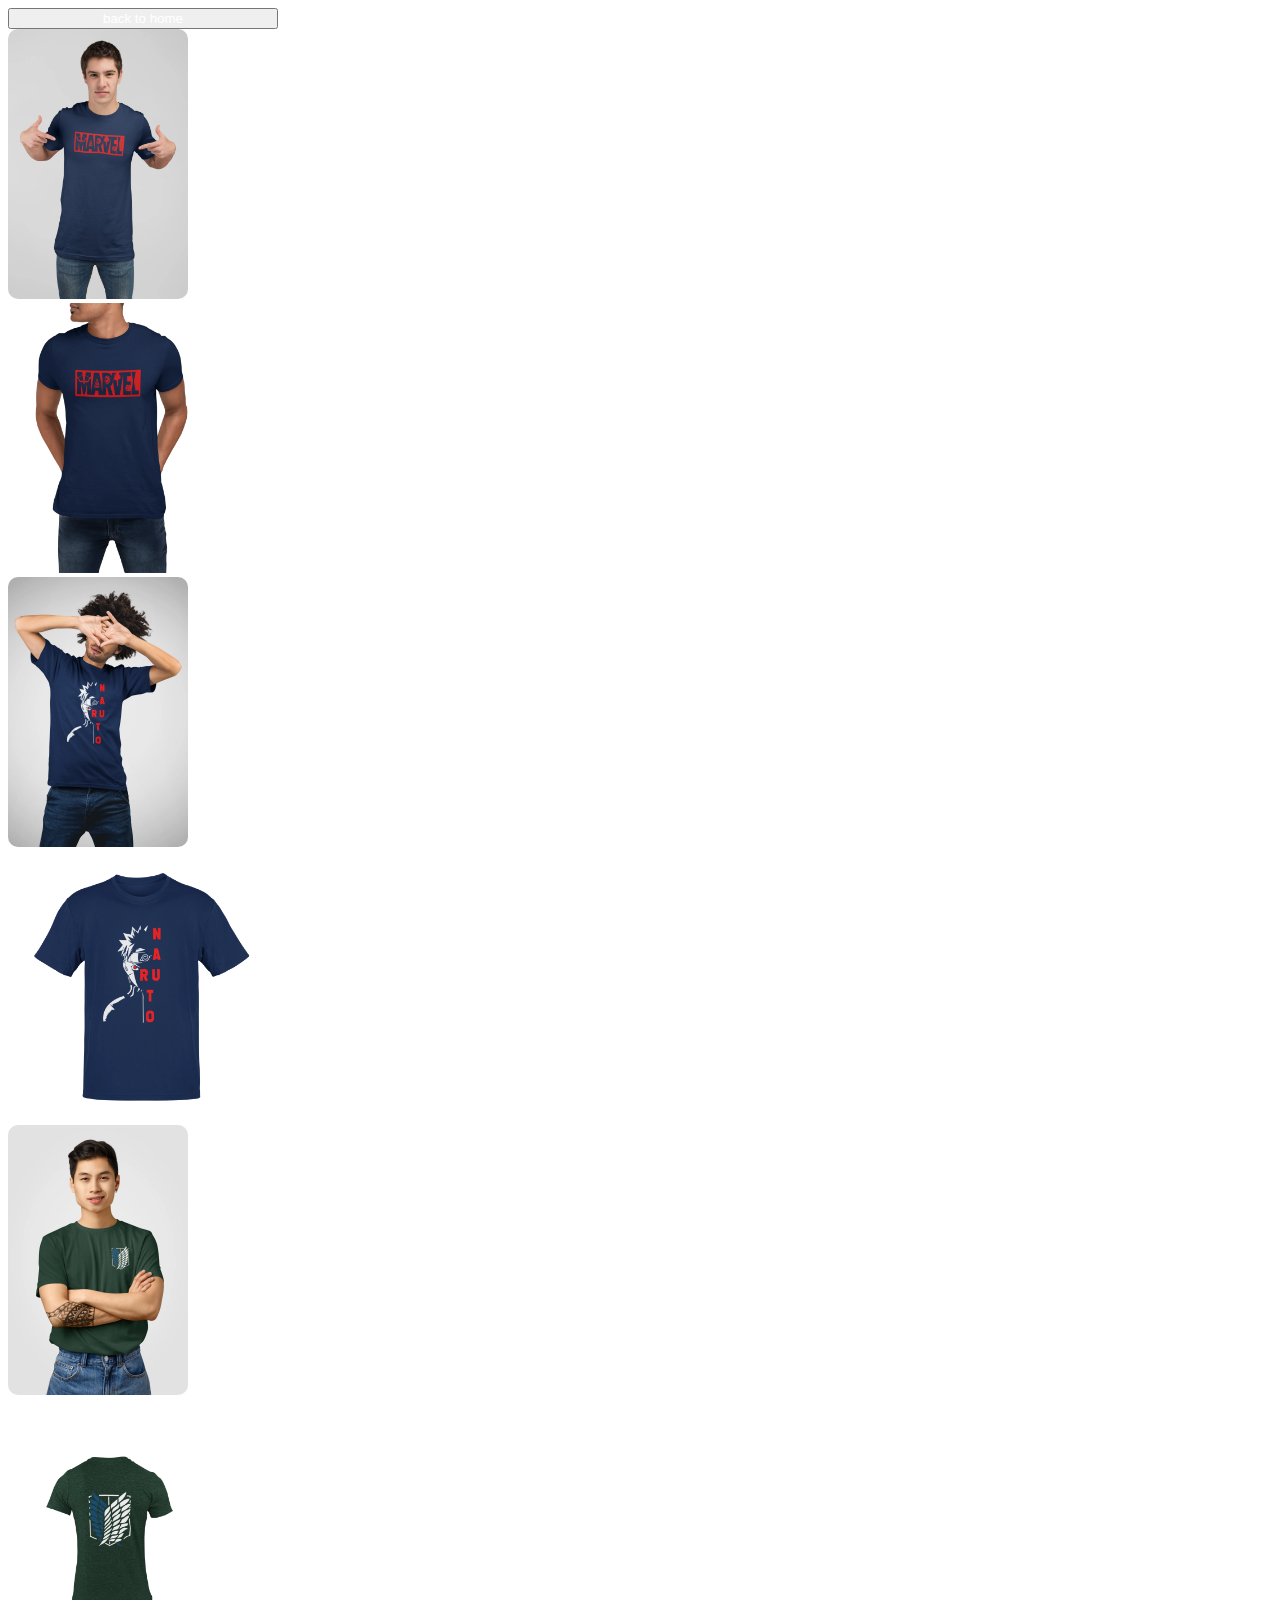
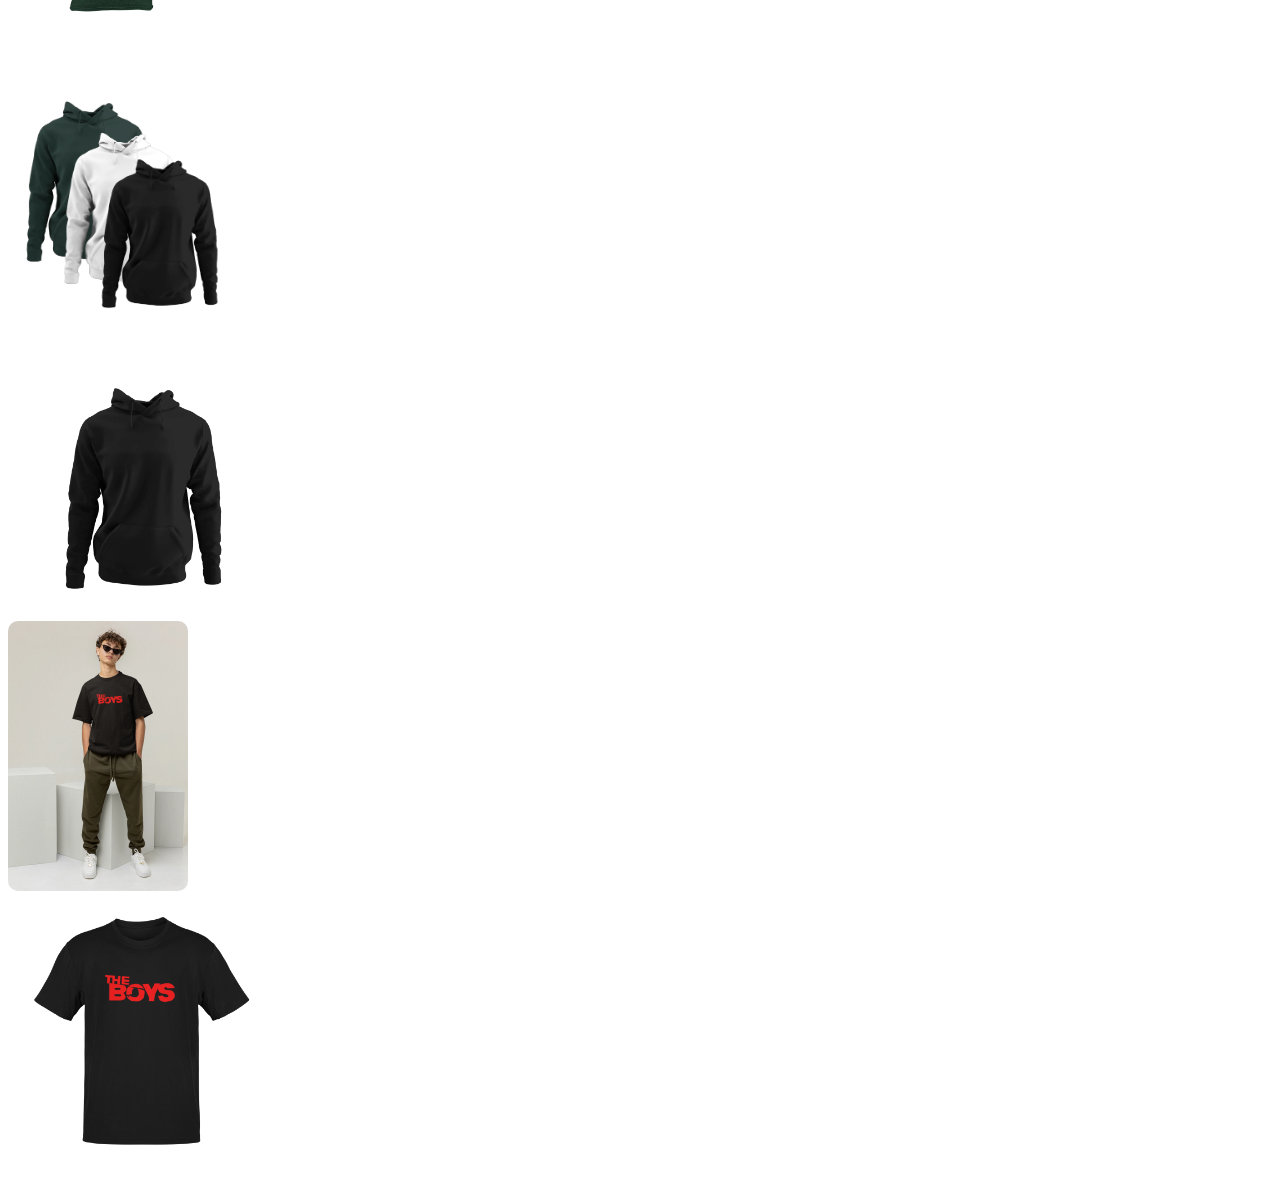
<file: coder shop/offered-prodct.html>
<!DOCTYPE html>
<head>
  <title>offered-product-imgs</title>
</head>
<link href="https://cdn.jsdelivr.net/npm/bootstrap@5.3.0/dist/css/bootstrap.min.css" rel="stylesheet" integrity="sha384-9ndCyUaIbzAi2FUVXJi0CjmCapSmO7SnpJef0486qhLnuZ2cdeRhO02iuK6FUUVM" crossorigin="anonymous">
<link rel="stylesheet" type="text/css" href="style.css" />

<body>

  <div class="container">
    <div class="row">
      <div class="col m-2">
      <button class="btn btn-success"><a href="coder-shop.html">back to home</a></button>
      </div>
    </div>
        <div class="row m-1">
          <div class="col divStyle ms-1 mb-1">
            <img src="offered imgs/1.png">
          </div>
          <div class="col divStyle ms-1 mb-1">
            <img src="offered imgs/2.png">
          </div>
          <div class="col divStyle ms-1 mb-1">
            <img src="offered imgs/3.png">
          </div>
          <div class="col divStyle ms-1 mb-1">
            <img src="offered imgs/4.png">
          </div>
          <div class="col divStyle ms-1 mb-1">
            <img src="offered imgs/5.png">
          </div>
          <div class="col divStyle ms-1 mb-1">
            <img src="offered imgs/6.png">
          </div>
          <div class="col divStyle ms-1 mb-1">
            <img src="offered imgs/7.png">
          </div>
          <div class="col divStyle ms-1 mb-1">
            <img src="offered imgs/8.png">
          </div>
          <div class="col divStyle ms-1 mb-1">
            <img src="offered imgs/9.png">
          </div>
          <div class="col divStyle ms-1 mb-1">
            <img src="offered imgs/10.png">
          </div>
          <!-- <div class="col divStyle ms-1 mb-1">
            <img src="offered imgs/11.png">
          </div>
          <div class="col divStyle ms-1 mb-1">
            <img src="offered imgs/12.png">
          </div>
          <div class="col divStyle ms-1 mb-1">
            <img src="offered imgs/13.png">
          </div>
          <div class="col divStyle ms-1 mb-1">
            <img src="offered imgs/14.png">
          </div>
          <div class="col divStyle ms-1 mb-1">
            <img src="offered imgs/15.png">
          </div>
          <div class="col divStyle ms-1 mb-1">
            <img src="offered imgs/16.png">
          </div>
          <div class="col divStyle ms-1 mb-1">
            <img src="offered imgs/17.png">
          </div>
          <div class="col divStyle ms-1 mb-1">
            <img src="offered imgs/18.png">
          </div>
          <div class="col divStyle ms-1 mb-1">
            <img src="offered imgs/19.png">
          </div>
          <div class="col divStyle ms-1 mb-1">
            <img src="offered imgs/20.png">
          </div> -->
        </div>
  </div>

  <script src="https://cdn.jsdelivr.net/npm/bootstrap@5.3.0/dist/js/bootstrap.bundle.min.js" integrity="sha384-geWF76RCwLtnZ8qwWowPQNguL3RmwHVBC9FhGdlKrxdiJJigb/j/68SIy3Te4Bkz" crossorigin="anonymous"></script>
</body>
</html>
</file>
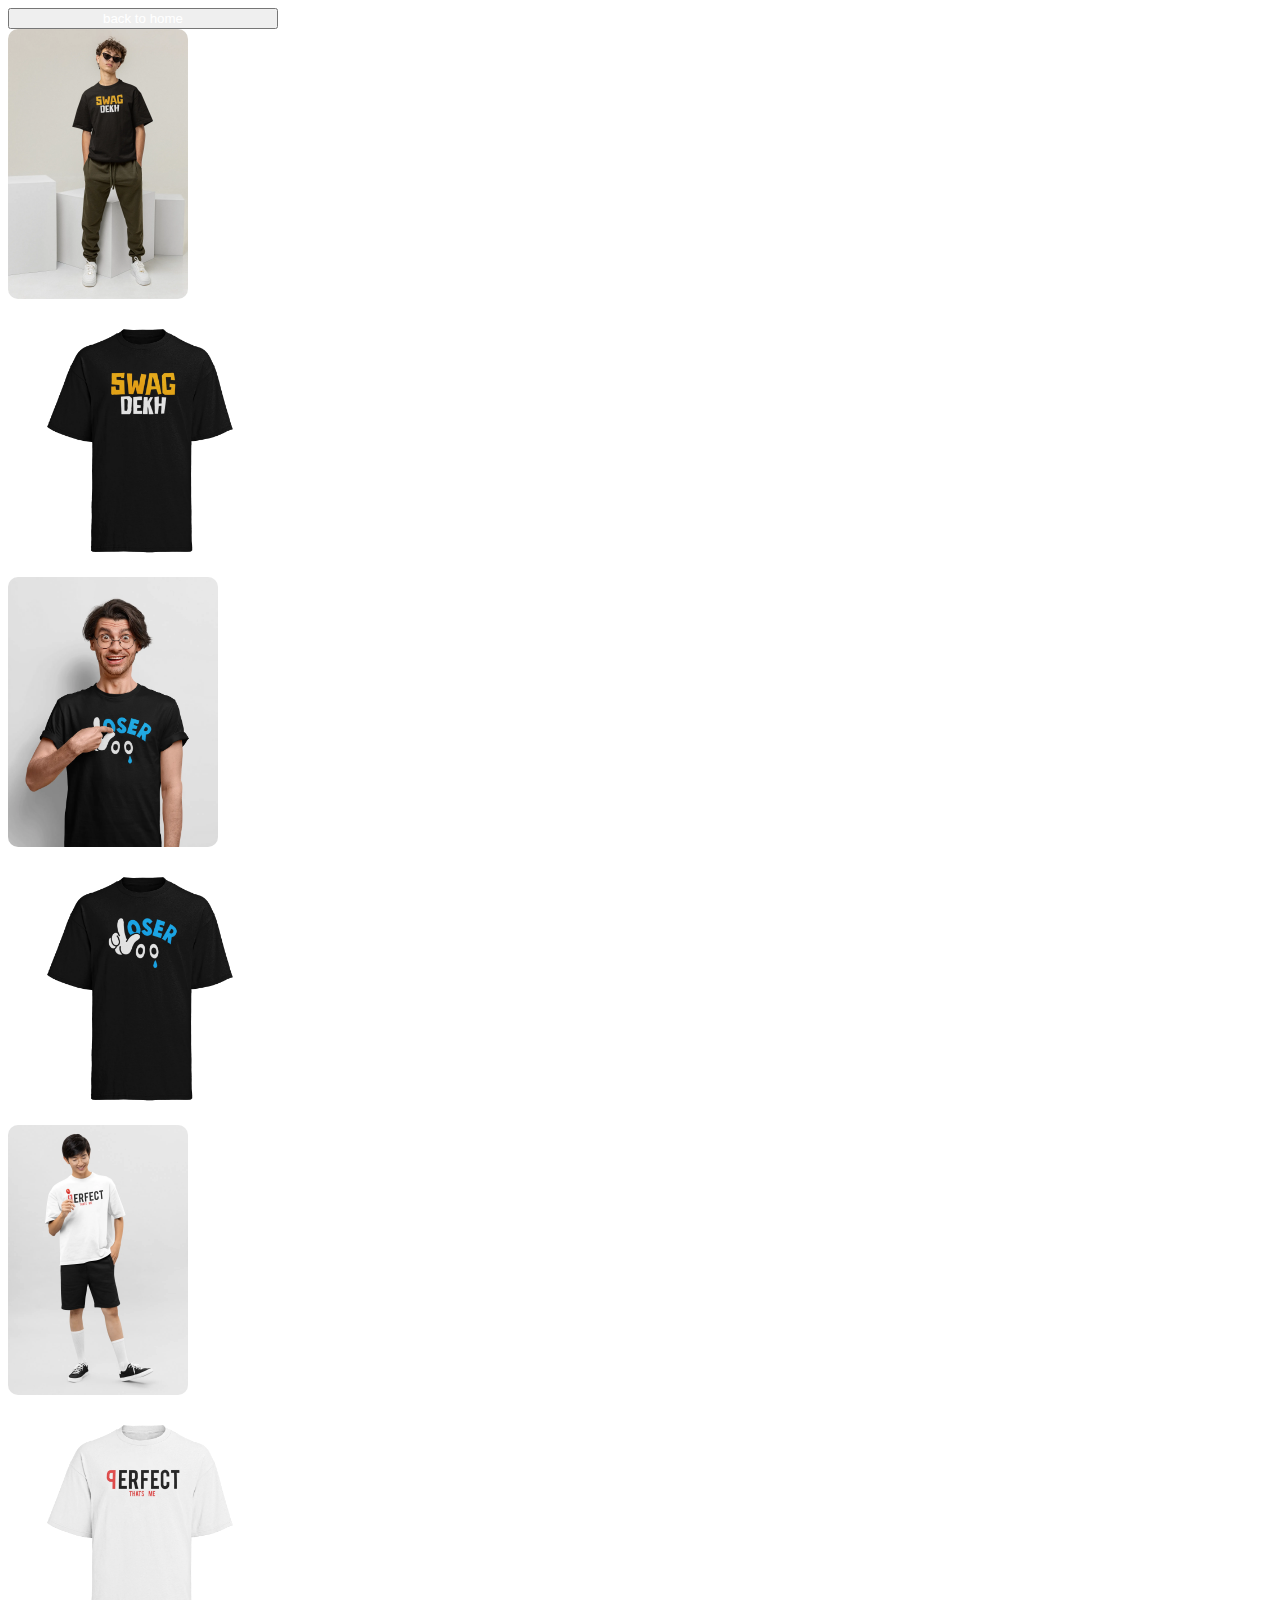
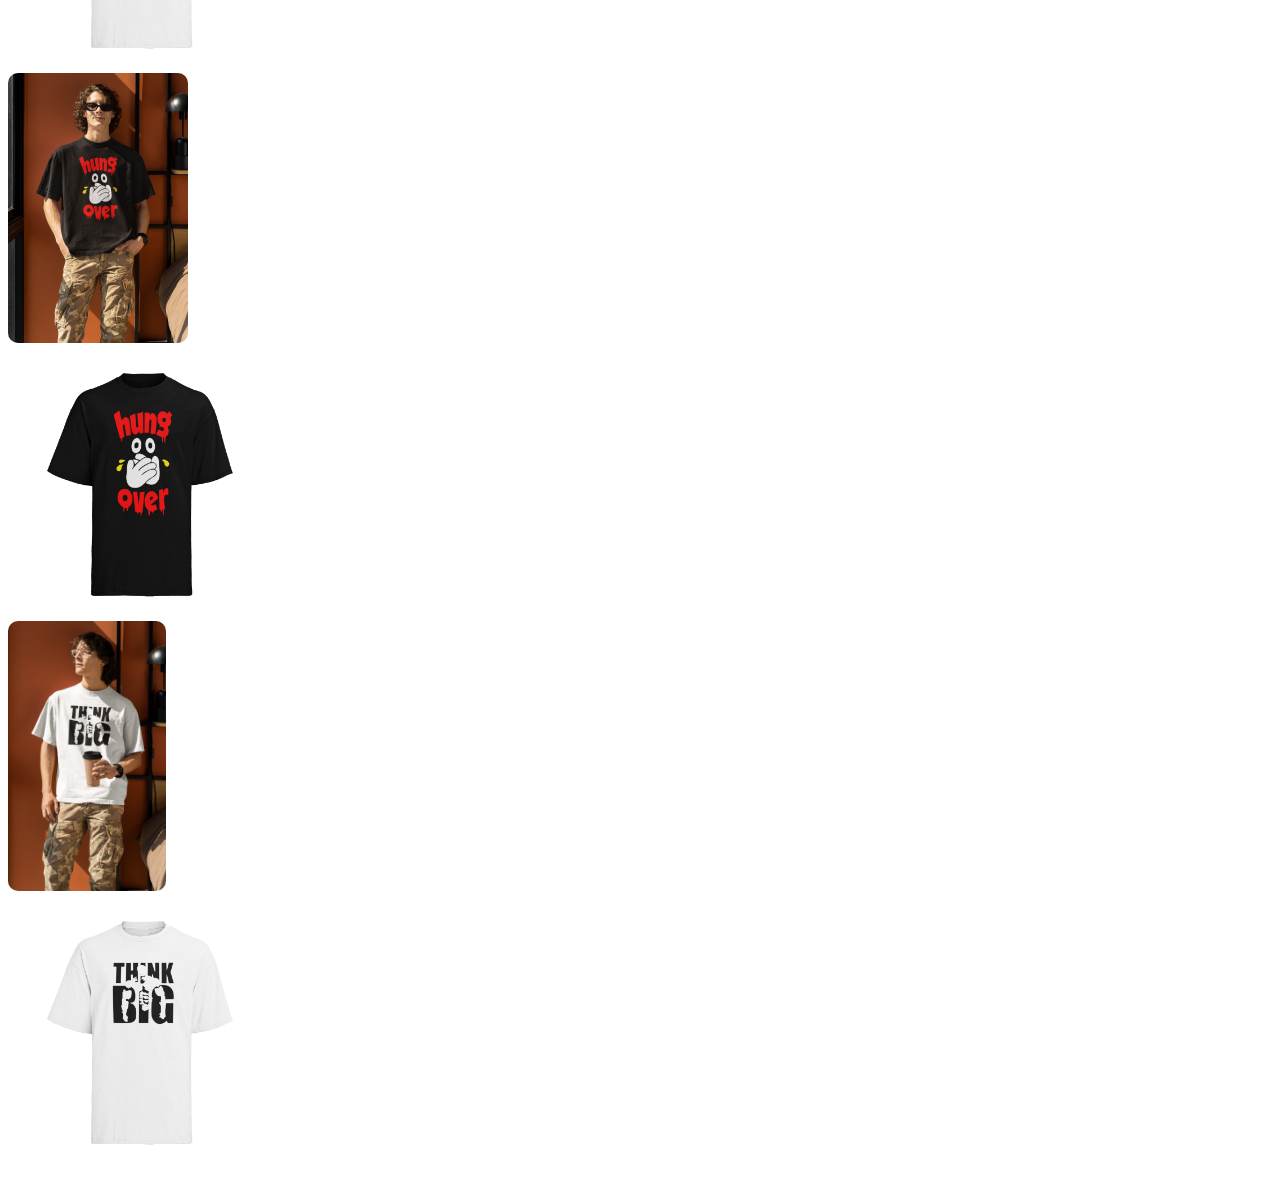
<file: coder shop/oversized-t-shirts.html>
<!DOCTYPE html>
<head>
  <title>Oversized-t-shirts-imgs</title>
</head>
<link href="https://cdn.jsdelivr.net/npm/bootstrap@5.3.0/dist/css/bootstrap.min.css" rel="stylesheet" integrity="sha384-9ndCyUaIbzAi2FUVXJi0CjmCapSmO7SnpJef0486qhLnuZ2cdeRhO02iuK6FUUVM" crossorigin="anonymous">
<link rel="stylesheet" type="text/css" href="style.css" />

<body>

  <div class="container">
    <div class="row">
      <div class="col m-2">
      <button class="btn btn-success"><a href="coder-shop.html">back to home</a></button>
      </div>
    </div>
        <div class="row m-1">
          <div class="col divStyle ms-1 mb-1">
            <img src="oversized-t-shirts/1.png">
          </div>
          <div class="col divStyle ms-1 mb-1">
            <img src="oversized-t-shirts/2.png">
          </div>
          <div class="col divStyle ms-1 mb-1">
            <img src="oversized-t-shirts/3.png">
          </div>
          <div class="col divStyle ms-1 mb-1">
            <img src="oversized-t-shirts/4.png">
          </div>
          <div class="col divStyle ms-1 mb-1">
            <img src="oversized-t-shirts/5.png">
          </div>
          <div class="col divStyle ms-1 mb-1">
            <img src="oversized-t-shirts/6.png">
          </div>
          <div class="col divStyle ms-1 mb-1">
            <img src="oversized-t-shirts/7.png">
          </div>
          <div class="col divStyle ms-1 mb-1">
            <img src="oversized-t-shirts/8.png">
          </div>
          <div class="col divStyle ms-1 mb-1">
            <img src="oversized-t-shirts/9.png">
          </div>
          <div class="col divStyle ms-1 mb-1">
            <img src="oversized-t-shirts/10.png">
          </div>
          <!-- <div class="col divStyle ms-1 mb-1">
            <img src="oversized-t-shirts/11.png">
          </div>
          <div class="col divStyle ms-1 mb-1">
            <img src="oversized-t-shirts/12.png">
          </div>
          <div class="col divStyle ms-1 mb-1">
            <img src="oversized-t-shirts/13.png">
          </div>
          <div class="col divStyle ms-1 mb-1">
            <img src="oversized-t-shirts/14.png">
          </div>
          <div class="col divStyle ms-1 mb-1">
            <img src="oversized-t-shirts/15.png">
          </div>
          <div class="col divStyle ms-1 mb-1">
            <img src="oversized-t-shirts/16.png">
          </div>
          <div class="col divStyle ms-1 mb-1">
            <img src="oversized-t-shirts/17.png">
          </div>
          <div class="col divStyle ms-1 mb-1">
            <img src="oversized-t-shirts/18.png">
          </div>
          <div class="col divStyle ms-1 mb-1">
            <img src="oversized-t-shirts/19.png">
          </div>
          <div class="col divStyle ms-1 mb-1">
            <img src="oversized-t-shirts/20.png">
          </div> -->
        </div>
  </div>

  <script src="https://cdn.jsdelivr.net/npm/bootstrap@5.3.0/dist/js/bootstrap.bundle.min.js" integrity="sha384-geWF76RCwLtnZ8qwWowPQNguL3RmwHVBC9FhGdlKrxdiJJigb/j/68SIy3Te4Bkz" crossorigin="anonymous"></script>
</body>
</html>
</file>
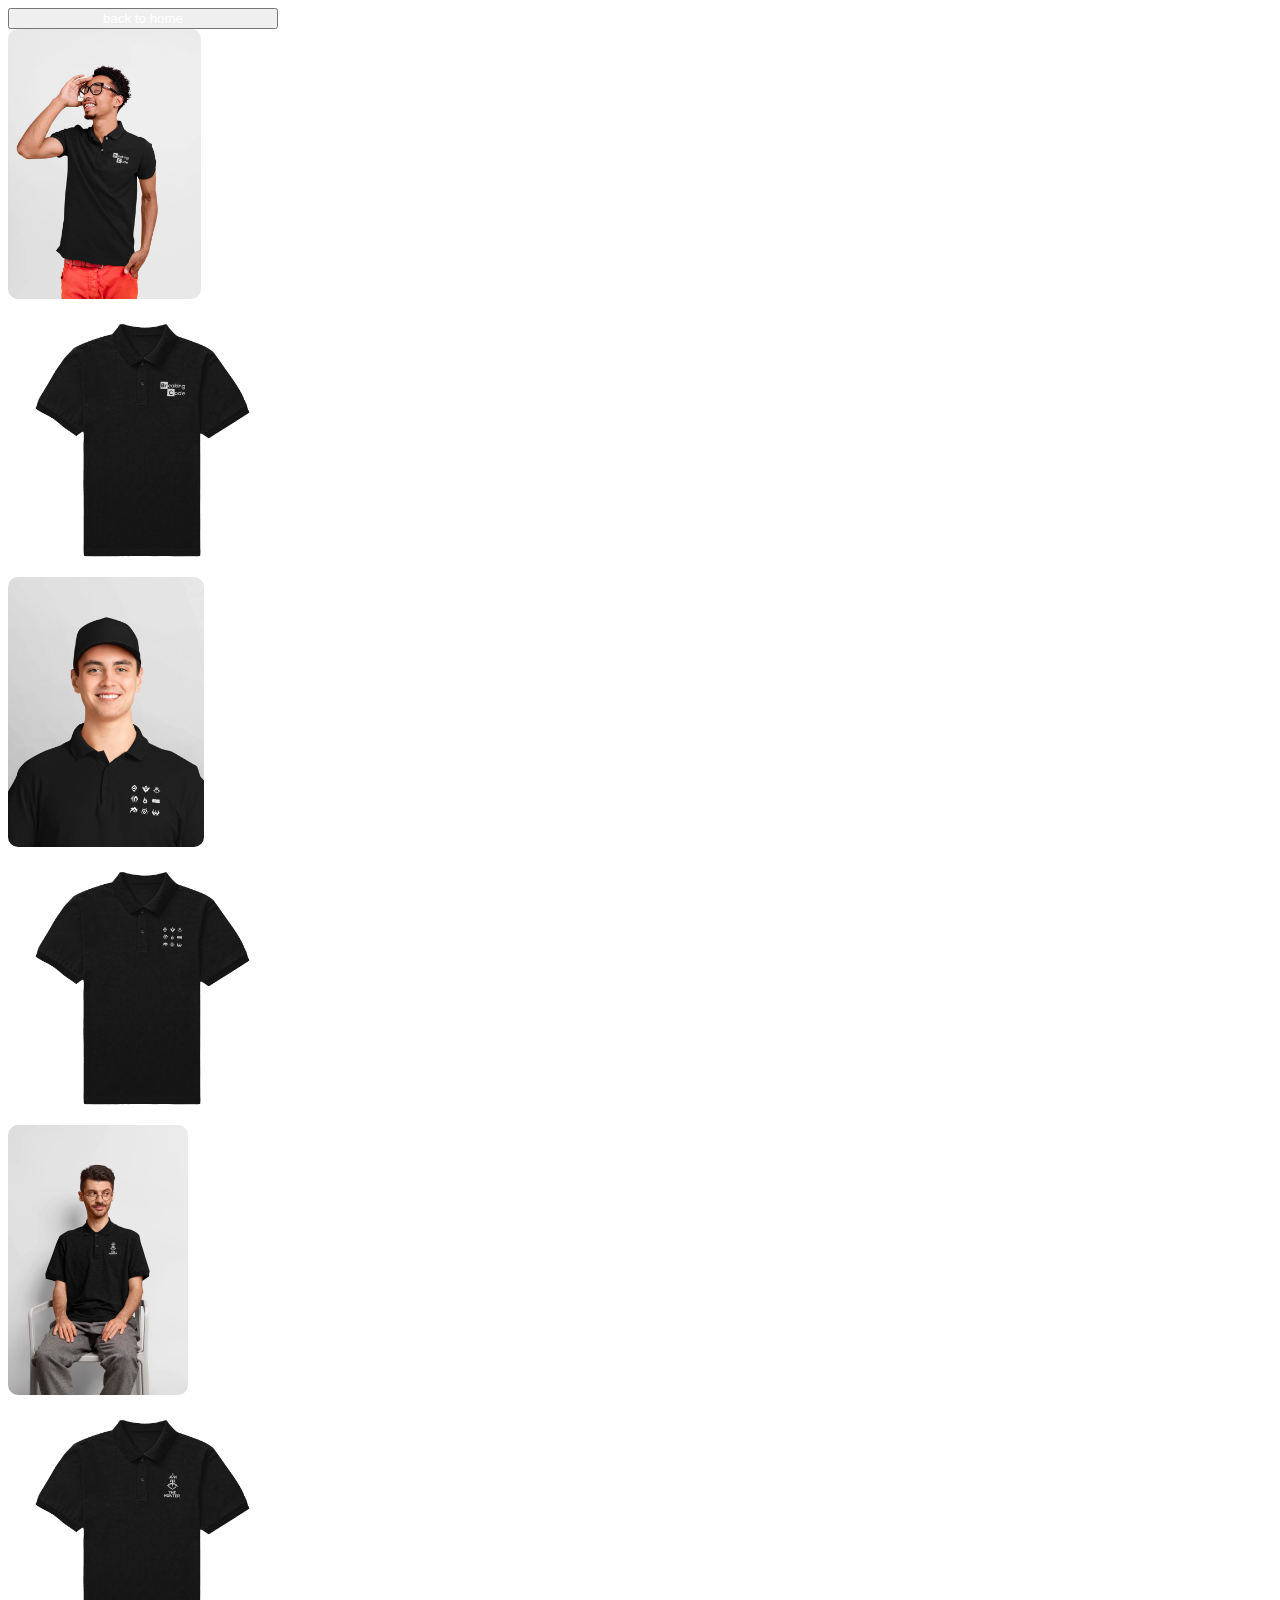
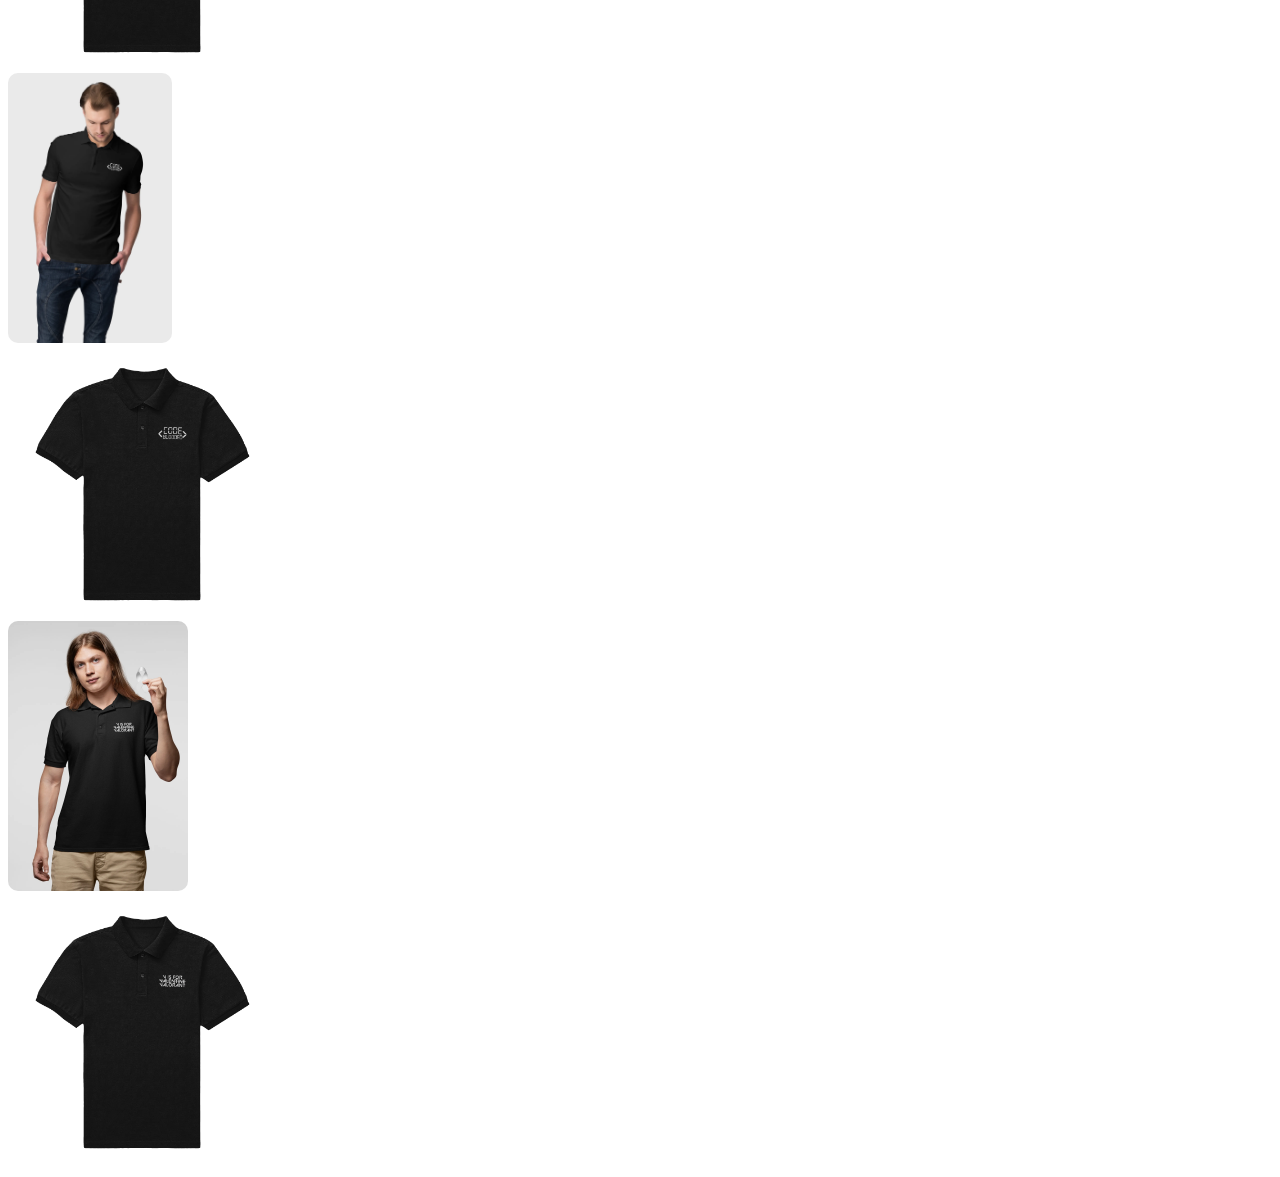
<file: coder shop/polo-t-shirts.html>
<!DOCTYPE html>
<head>
  <title>polo-t-shirts-imgs</title>
</head>
<link href="https://cdn.jsdelivr.net/npm/bootstrap@5.3.0/dist/css/bootstrap.min.css" rel="stylesheet" integrity="sha384-9ndCyUaIbzAi2FUVXJi0CjmCapSmO7SnpJef0486qhLnuZ2cdeRhO02iuK6FUUVM" crossorigin="anonymous">
<link rel="stylesheet" type="text/css" href="style.css" />

<body>

  <div class="container">
    <div class="row">
      <div class="col m-2">
      <button class="btn btn-success"><a href="coder-shop.html">back to home</a></button>
      </div>
    </div>
        <div class="row m-1">
          <div class="col divStyle ms-1 mb-1">
            <img src="polo-t-shirts/1.png">
          </div>
          <div class="col divStyle ms-1 mb-1">
            <img src="polo-t-shirts/2.png">
          </div>
          <div class="col divStyle ms-1 mb-1">
            <img src="polo-t-shirts/3.png">
          </div>
          <div class="col divStyle ms-1 mb-1">
            <img src="polo-t-shirts/4.png">
          </div>
          <div class="col divStyle ms-1 mb-1">
            <img src="polo-t-shirts/5.png">
          </div>
          <div class="col divStyle ms-1 mb-1">
            <img src="polo-t-shirts/6.png">
          </div>
          <div class="col divStyle ms-1 mb-1">
            <img src="polo-t-shirts/7.png">
          </div>
          <div class="col divStyle ms-1 mb-1">
            <img src="polo-t-shirts/8.png">
          </div>
          <div class="col divStyle ms-1 mb-1">
            <img src="polo-t-shirts/9.png">
          </div>
          <div class="col divStyle ms-1 mb-1">
            <img src="polo-t-shirts/10.png">
          </div>
          <!-- <div class="col divStyle ms-1 mb-1">
            <img src="polo-t-shirts/11.png">
          </div>
          <div class="col divStyle ms-1 mb-1">
            <img src="polo-t-shirts/12.png">
          </div>
          <div class="col divStyle ms-1 mb-1">
            <img src="polo-t-shirts/13.png">
          </div>
          <div class="col divStyle ms-1 mb-1">
            <img src="polo-t-shirts/14.png">
          </div>
          <div class="col divStyle ms-1 mb-1">
            <img src="polo-t-shirts/15.png">
          </div>
          <div class="col divStyle ms-1 mb-1">
            <img src="polo-t-shirts/16.png">
          </div>
          <div class="col divStyle ms-1 mb-1">
            <img src="polo-t-shirts/17.png">
          </div>
          <div class="col divStyle ms-1 mb-1">
            <img src="polo-t-shirts/18.png">
          </div>
          <div class="col divStyle ms-1 mb-1">
            <img src="polo-t-shirts/19.png">
          </div>
          <div class="col divStyle ms-1 mb-1">
            <img src="polo-t-shirts/20.png">
          </div> -->
        </div>
  </div>

  <script src="https://cdn.jsdelivr.net/npm/bootstrap@5.3.0/dist/js/bootstrap.bundle.min.js" integrity="sha384-geWF76RCwLtnZ8qwWowPQNguL3RmwHVBC9FhGdlKrxdiJJigb/j/68SIy3Te4Bkz" crossorigin="anonymous"></script>
</body>
</html>
</file>
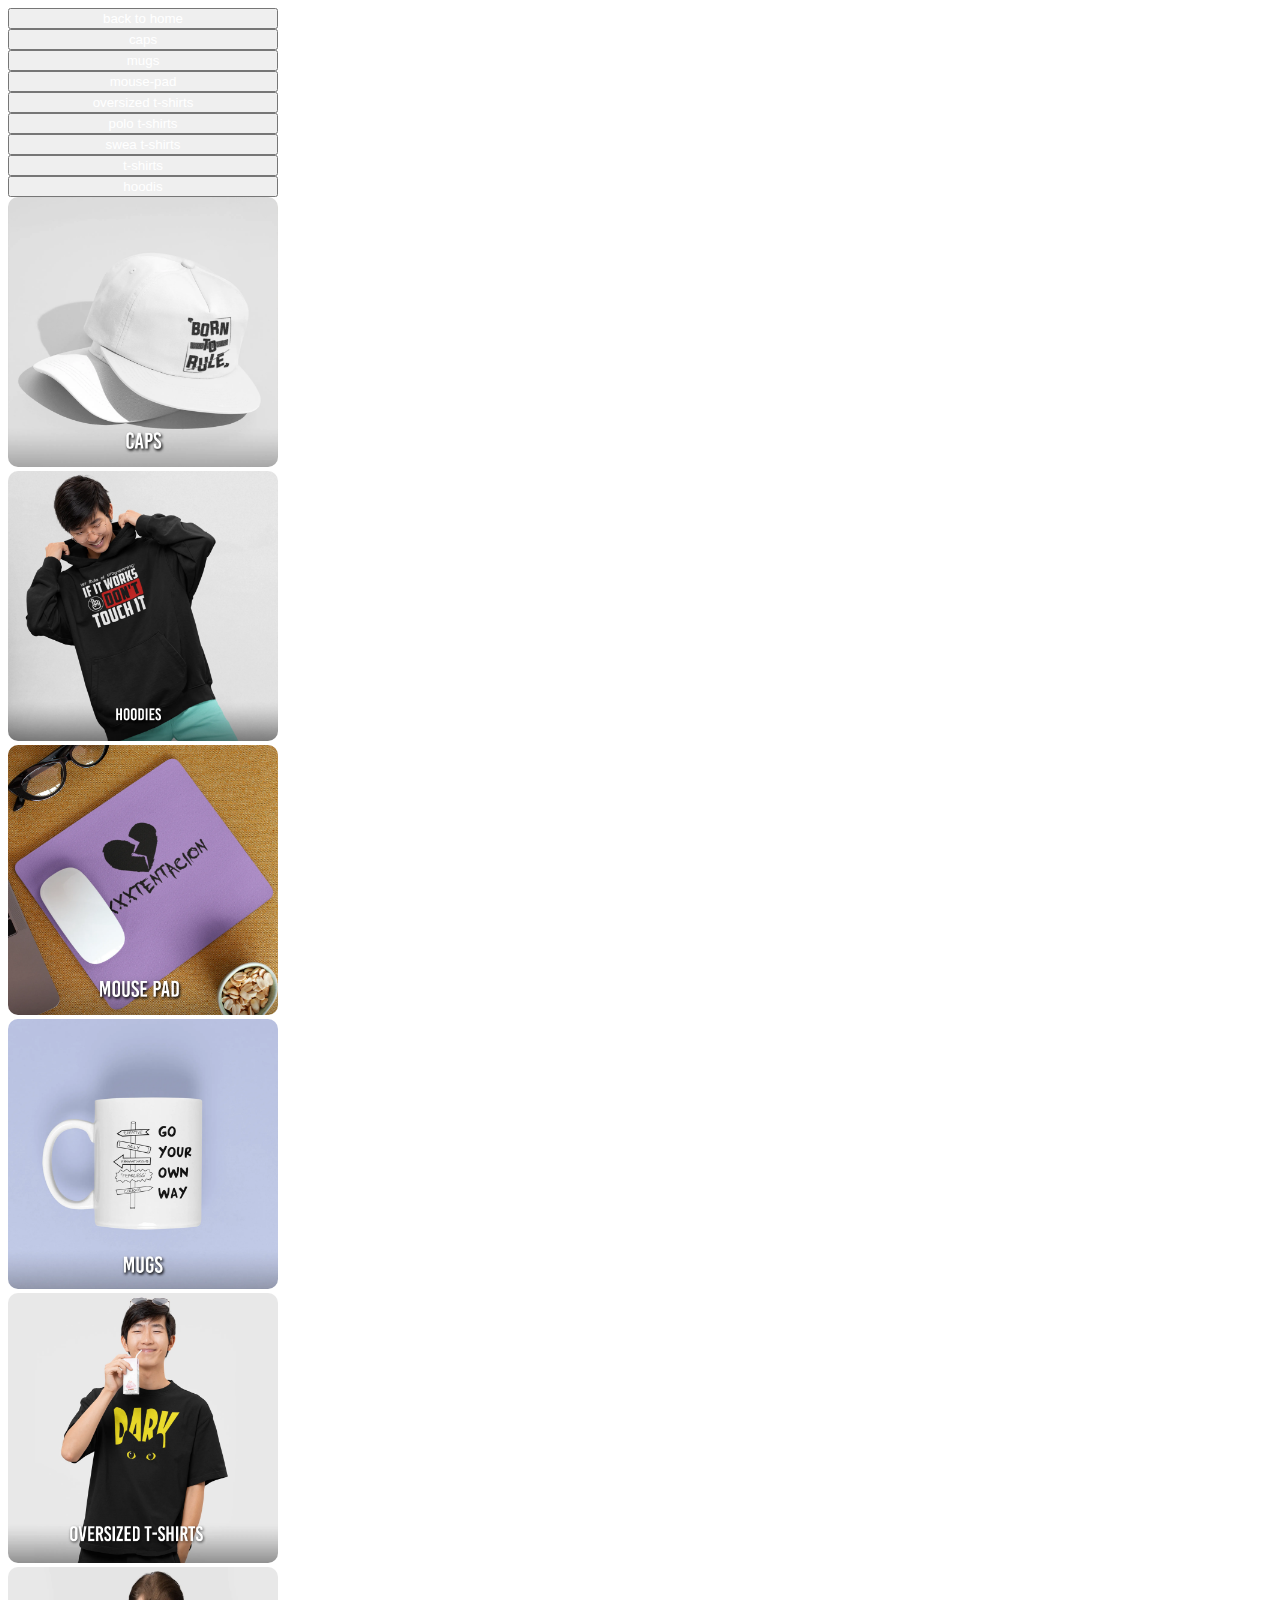
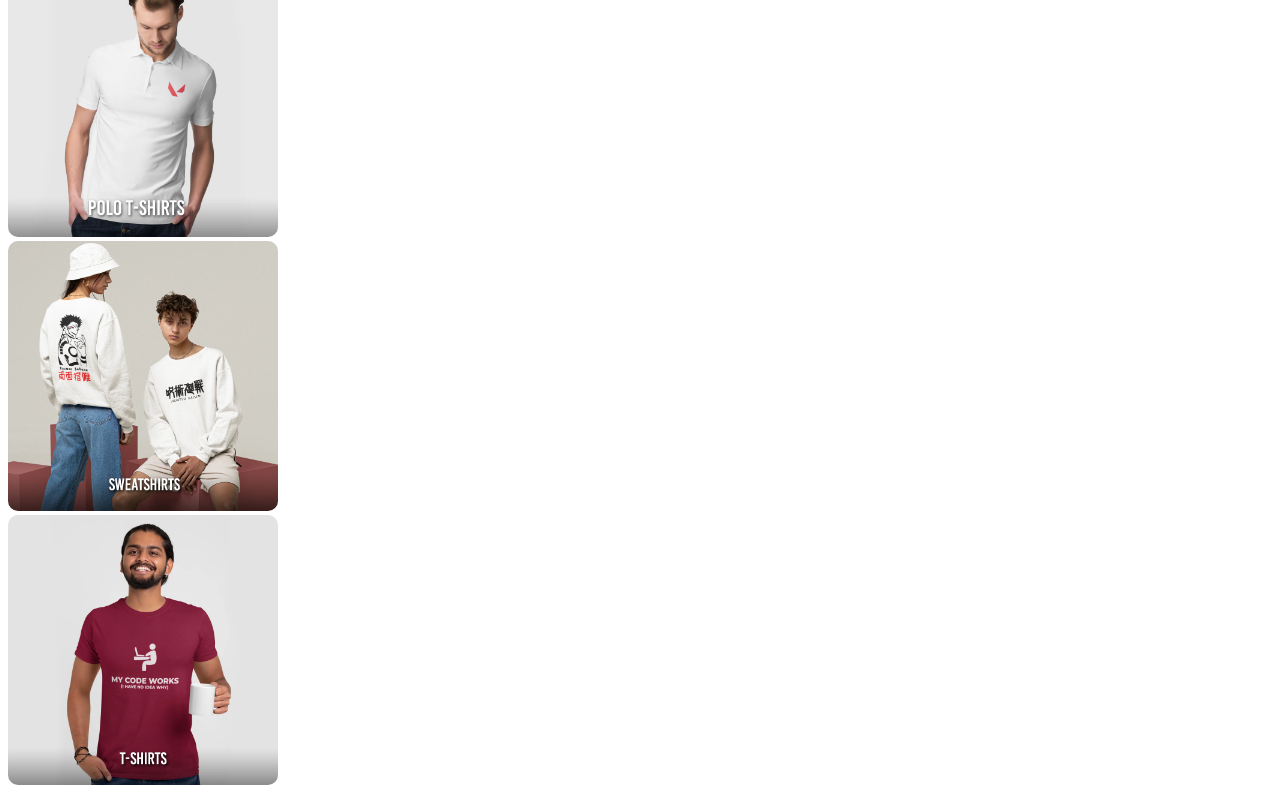
<file: coder shop/product-categroy.html>
<!doctype html>
<html lang="en">
  <head>
    <meta charset="utf-8">
    <meta name="viewport" content="width=device-width, initial-scale=1">
    <title>product-categroy</title>
    <link href="https://cdn.jsdelivr.net/npm/bootstrap@5.3.0/dist/css/bootstrap.min.css" rel="stylesheet" integrity="sha384-9ndCyUaIbzAi2FUVXJi0CjmCapSmO7SnpJef0486qhLnuZ2cdeRhO02iuK6FUUVM" crossorigin="anonymous">
    <link rel="stylesheet" type="text/css" href="style.css" />

  </head>
  <body>
    

    <div class="container">
      <div class="row">
        <div class="col m-2">
        <button class="btn btn-danger"><a href="coder-shop.html">back to home</a></button>
        </div>
      </div>
      <div class="row">
        <div class="col m-2">
        <button class="btn btn-success"><a href="caps.html">caps</a></button>
        </div>
        <div class="col m-2">
        <button class="btn btn-success"><a href="mugs.html">mugs</a></button>
        </div>
        <div class="col m-2">
        <button class="btn btn-success"><a href="mouse-pad.html">mouse-pad</a></button>
        </div>
        <div class="col m-2">
        <button class="btn btn-success"><a href="oversized-t-shirts.html">oversized t-shirts</a></button>
        </div>
        <div class="col m-2">
        <button class="btn btn-success"><a href="polo-t-shirts.html">polo t-shirts</a></button>
        </div>
        <div class="col m-2">
        <button class="btn btn-success"><a href="swea-t-shirts.html">swea t-shirts</a></button>
        </div>
        <div class="col m-2">
        <button class="btn btn-success"><a href="t-shirts.html">t-shirts</a></button>
        </div>
        <div class="col m-2">
        <button class="btn btn-success"><a href="hoodis.html">hoodis</a></button>
        </div>
      </div>
          <div class="row m-1">
            <div class="col divStyle ms-1 mb-1">
              <img src="product-categroy imgs/1.png">
            </div>
            <div class="col divStyle ms-1 mb-1">
              <img src="product-categroy imgs/2.png">
            </div>
            <div class="col divStyle ms-1 mb-1">
              <img src="product-categroy imgs/3.png">
            </div>
            <div class="col divStyle ms-1 mb-1">
              <img src="product-categroy imgs/4.png">
            </div>
            <div class="col divStyle ms-1 mb-1">
              <img src="product-categroy imgs/5.png">
            </div>
            <div class="col divStyle ms-1 mb-1">
              <img src="product-categroy imgs/6.png">
            </div>
            <div class="col divStyle ms-1 mb-1">
              <img src="product-categroy imgs/7.png">
            </div>
            <div class="col divStyle ms-1 mb-1">
              <img src="product-categroy imgs/8.png">
            </div>
          </div>
    </div>


    <script src="https://cdn.jsdelivr.net/npm/bootstrap@5.3.0/dist/js/bootstrap.bundle.min.js" integrity="sha384-geWF76RCwLtnZ8qwWowPQNguL3RmwHVBC9FhGdlKrxdiJJigb/j/68SIy3Te4Bkz" crossorigin="anonymous"></script>
  </body>
</html>
</file>
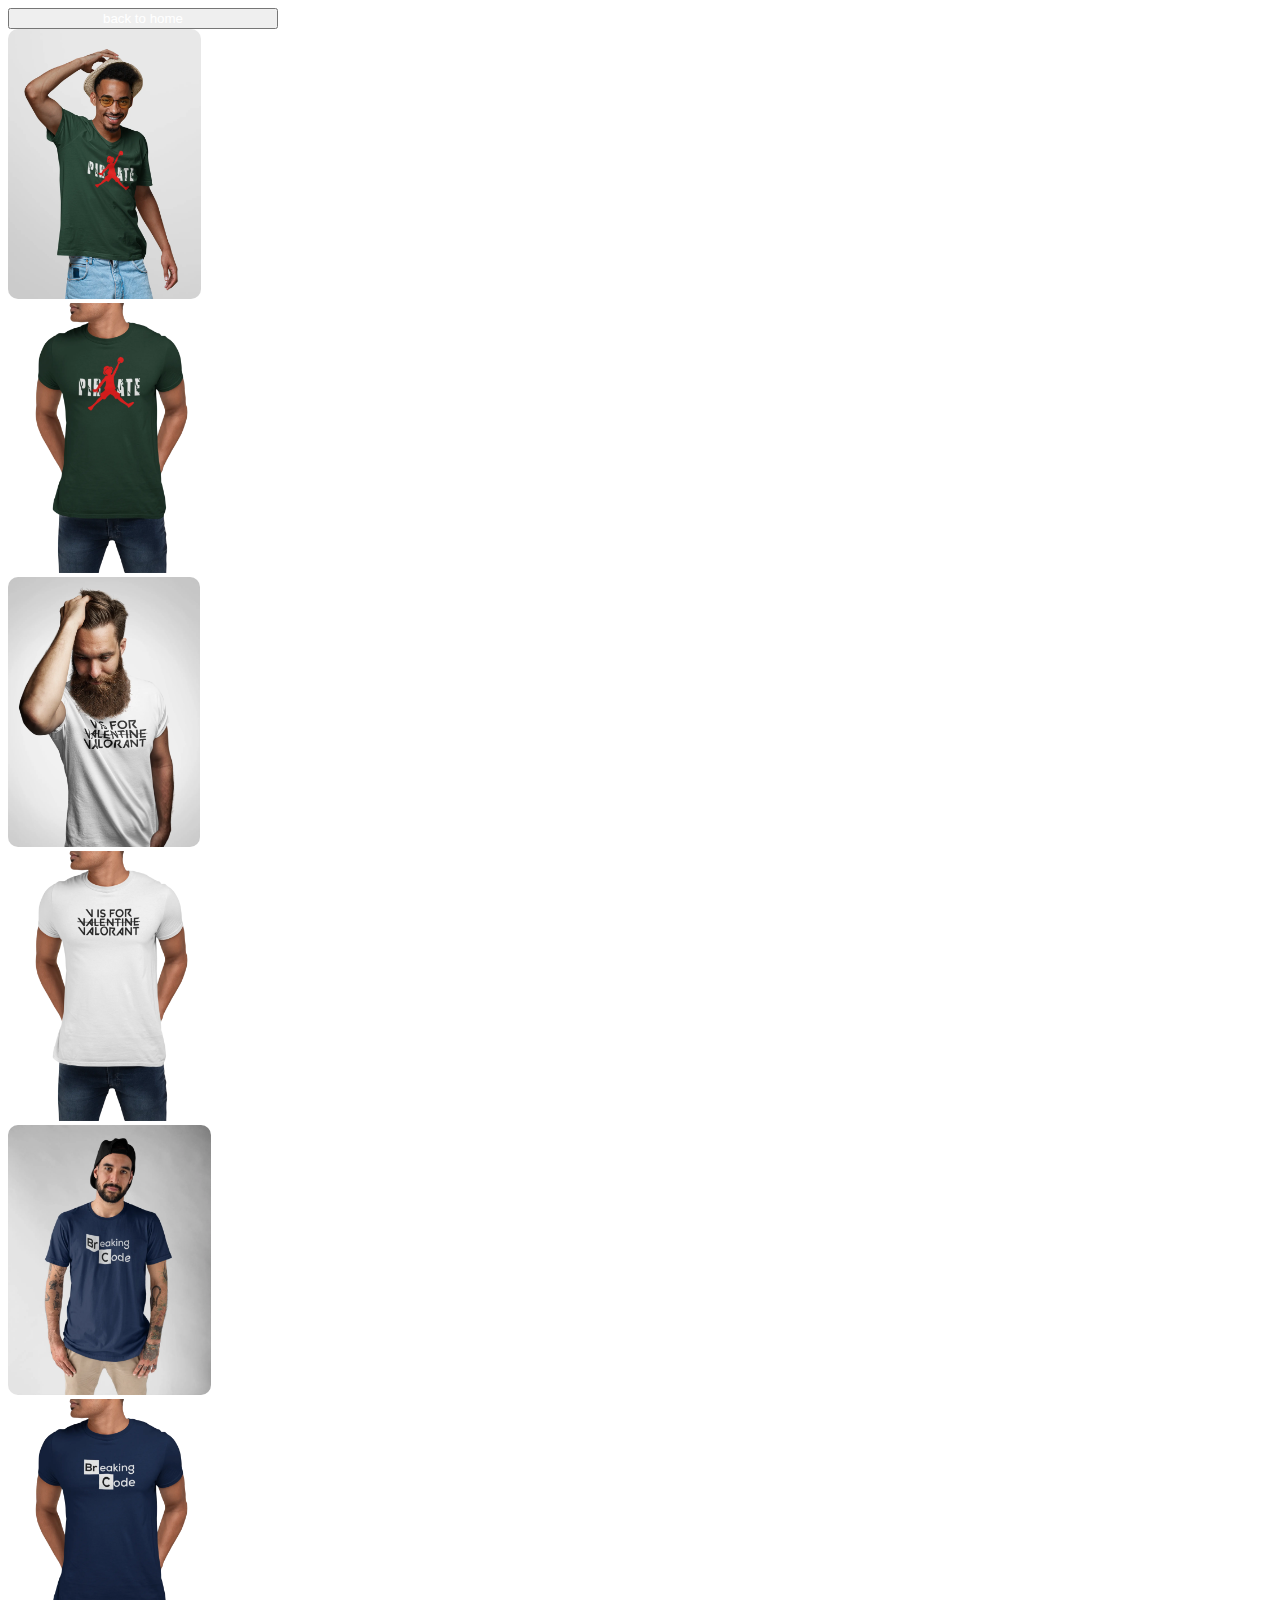
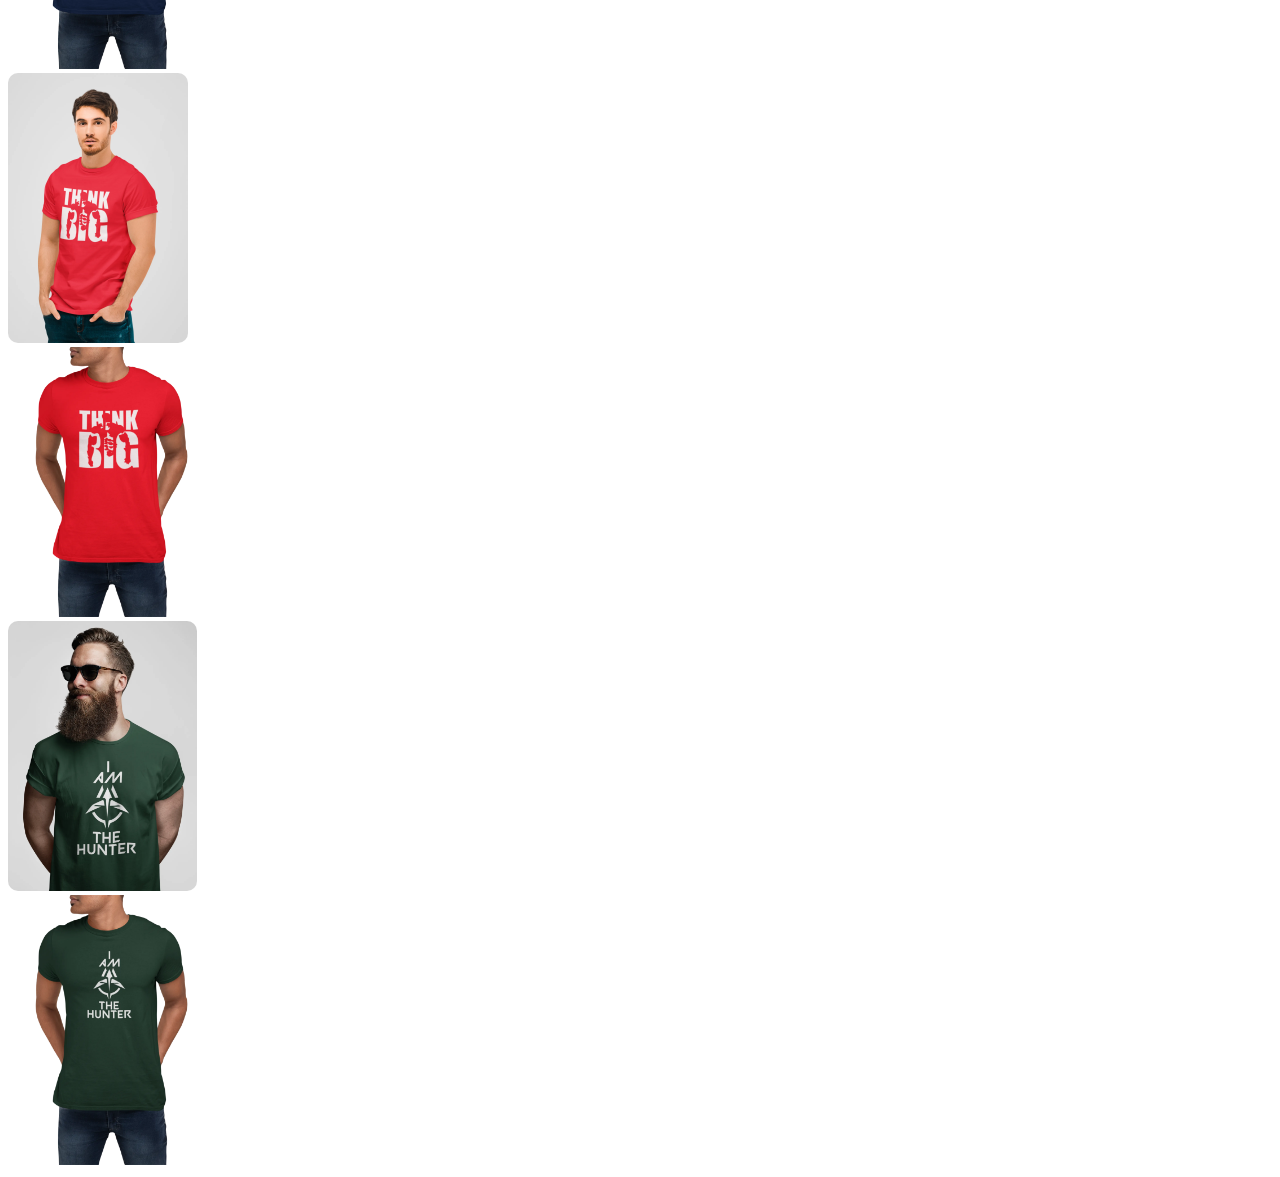
<file: coder shop/t-shirts.html>
<!DOCTYPE html>
<head>
  <title>t-shirts-imgs</title>
</head>
<link href="https://cdn.jsdelivr.net/npm/bootstrap@5.3.0/dist/css/bootstrap.min.css" rel="stylesheet" integrity="sha384-9ndCyUaIbzAi2FUVXJi0CjmCapSmO7SnpJef0486qhLnuZ2cdeRhO02iuK6FUUVM" crossorigin="anonymous">
<link rel="stylesheet" type="text/css" href="style.css" />

<body>

  <div class="container">
    <div class="row">
      <div class="col m-2">
      <button class="btn btn-success"><a href="coder-shop.html">back to home</a></button>
      </div>
    </div>
        <div class="row m-1">
          <div class="col divStyle ms-1 mb-1">
            <img src="t-shirt/1.png">
          </div>
          <div class="col divStyle ms-1 mb-1">
            <img src="t-shirt/2.png">
          </div>
          <div class="col divStyle ms-1 mb-1">
            <img src="t-shirt/3.png">
          </div>
          <div class="col divStyle ms-1 mb-1">
            <img src="t-shirt/4.png">
          </div>
          <div class="col divStyle ms-1 mb-1">
            <img src="t-shirt/5.png">
          </div>
          <div class="col divStyle ms-1 mb-1">
            <img src="t-shirt/6.png">
          </div>
          <div class="col divStyle ms-1 mb-1">
            <img src="t-shirt/7.png">
          </div>
          <div class="col divStyle ms-1 mb-1">
            <img src="t-shirt/8.png">
          </div>
          <div class="col divStyle ms-1 mb-1">
            <img src="t-shirt/9.png">
          </div>
          <div class="col divStyle ms-1 mb-1">
            <img src="t-shirt/10.png">
          </div>
          <!-- <div class="col divStyle ms-1 mb-1">
            <img src="t-shirt/11.png">
          </div>
          <div class="col divStyle ms-1 mb-1">
            <img src="t-shirt/12.png">
          </div>
          <div class="col divStyle ms-1 mb-1">
            <img src="t-shirt/13.png">
          </div>
          <div class="col divStyle ms-1 mb-1">
            <img src="t-shirt/14.png">
          </div>
          <div class="col divStyle ms-1 mb-1">
            <img src="t-shirt/15.png">
          </div>
          <div class="col divStyle ms-1 mb-1">
            <img src="t-shirt/16.png">
          </div>
          <div class="col divStyle ms-1 mb-1">
            <img src="t-shirt/17.png">
          </div>
          <div class="col divStyle ms-1 mb-1">
            <img src="t-shirt/18.png">
          </div>
          <div class="col divStyle ms-1 mb-1">
            <img src="t-shirt/19.png">
          </div>
          <div class="col divStyle ms-1 mb-1">
            <img src="t-shirt/20.png">
          </div> -->
        </div>
  </div>

  <script src="https://cdn.jsdelivr.net/npm/bootstrap@5.3.0/dist/js/bootstrap.bundle.min.js" integrity="sha384-geWF76RCwLtnZ8qwWowPQNguL3RmwHVBC9FhGdlKrxdiJJigb/j/68SIy3Te4Bkz" crossorigin="anonymous"></script>
</body>
</html>
</file>
<file: coder shop/style.css>
img{
  height: 30vh;
  border-radius:10px;
}

img:hover{
          transform: scale(1.1,1.1);
          transition: .3s transform;
  box-shadow: 5px 10px 18px #888888;
      }
button{
  width: 30vh;
}

a{
  text-decoration: none;
  color: white;
}
</file>
